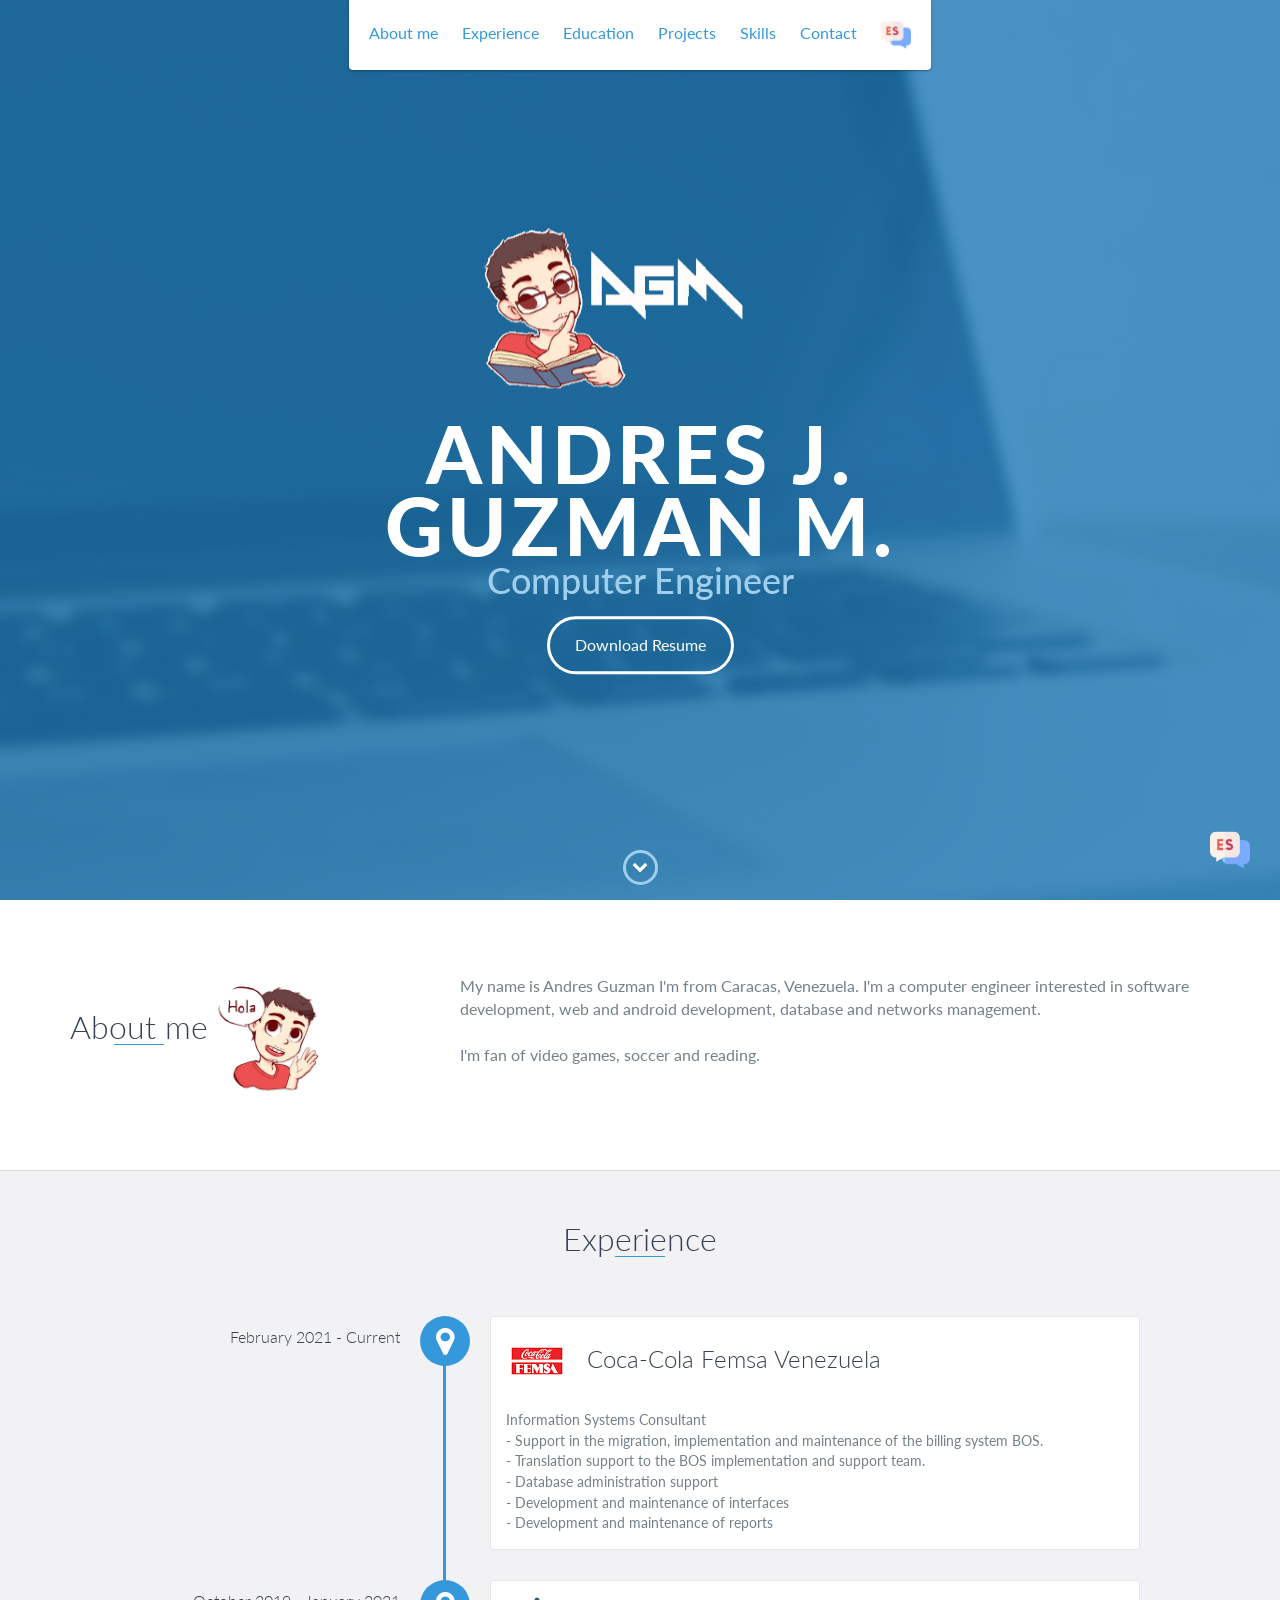
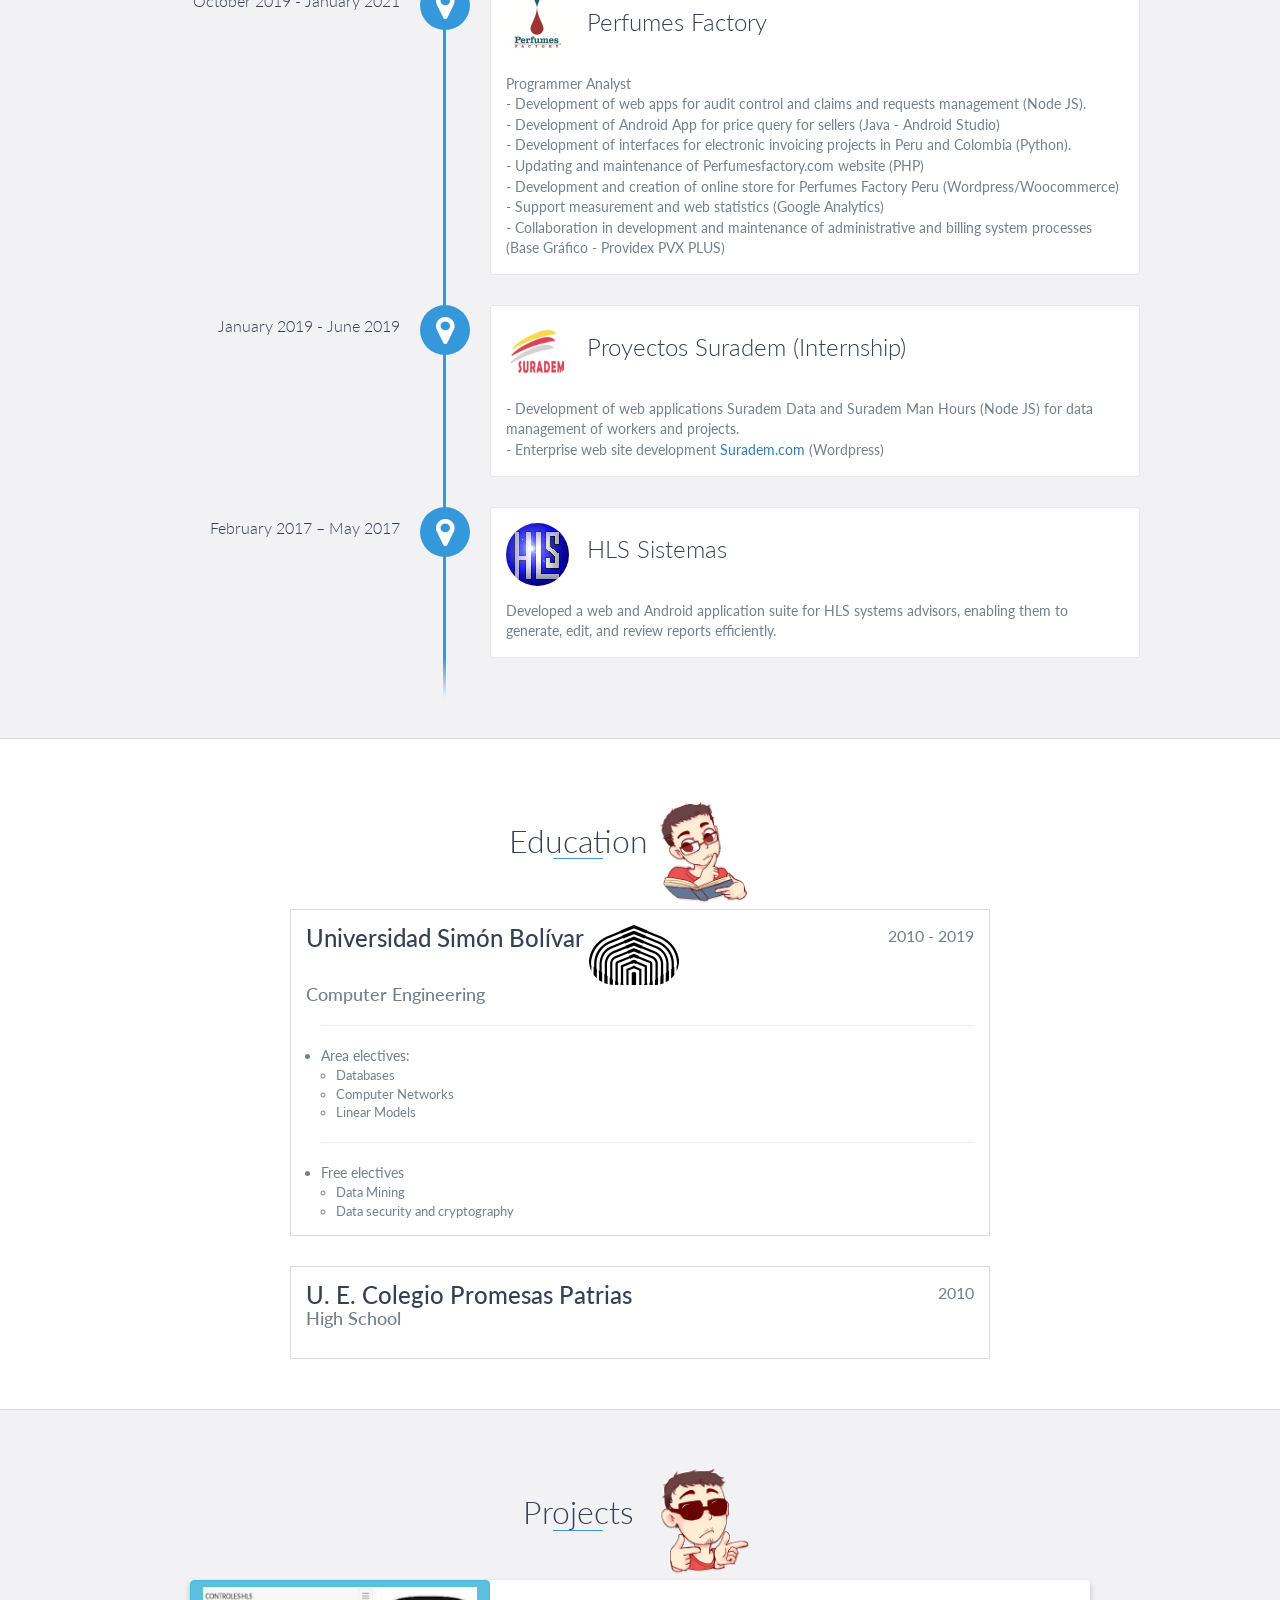
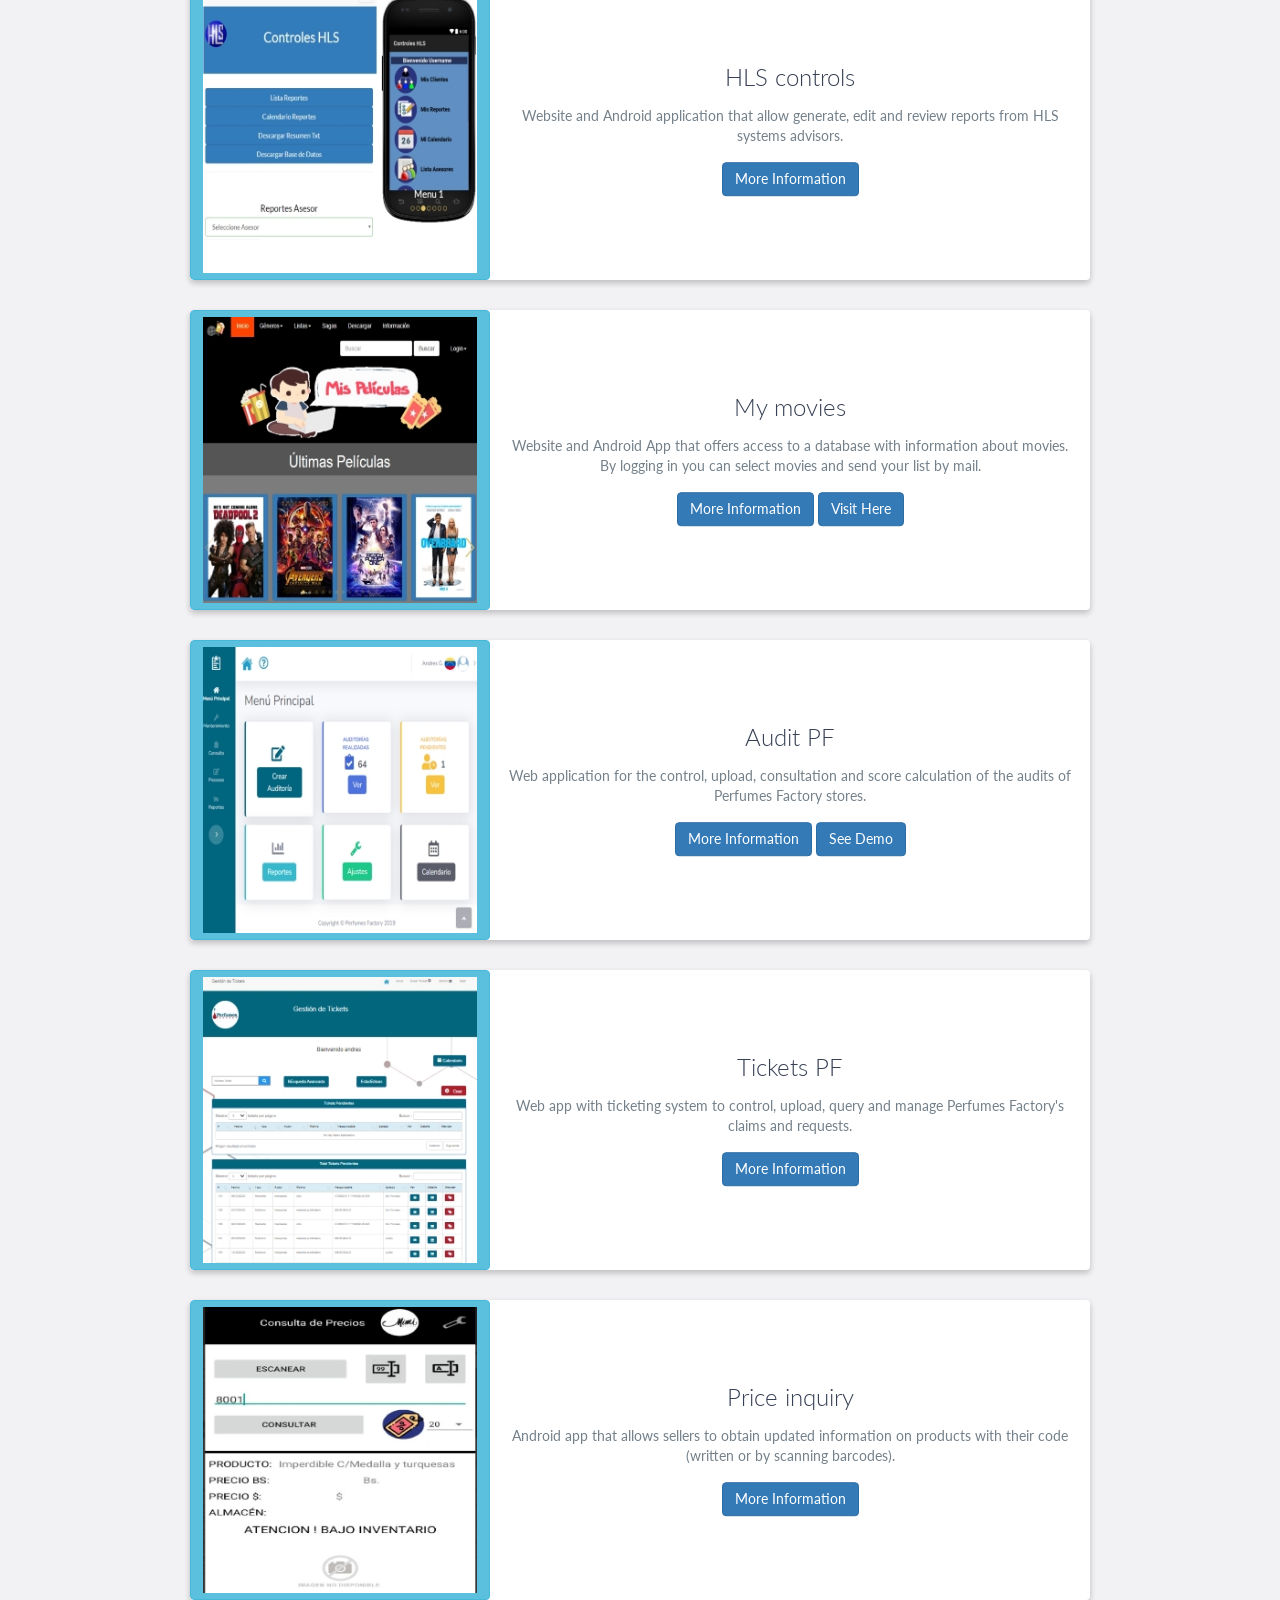
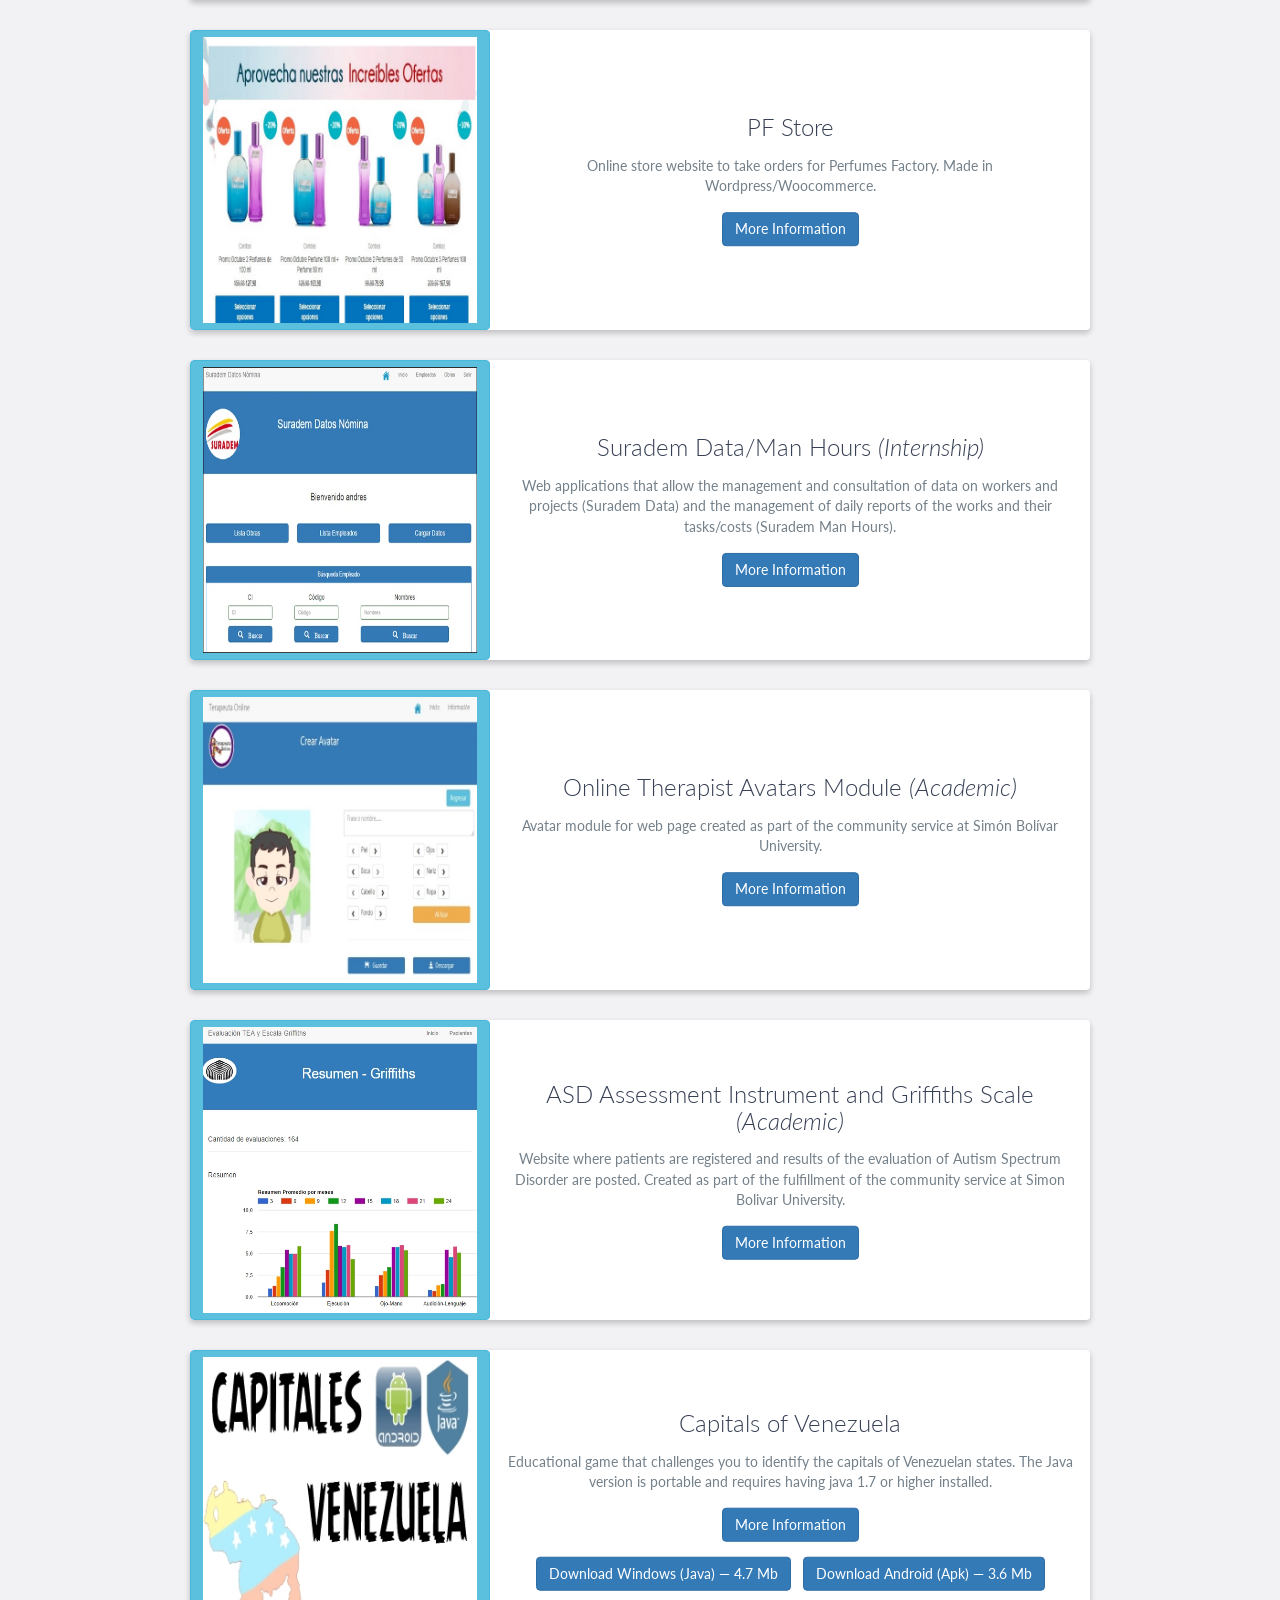
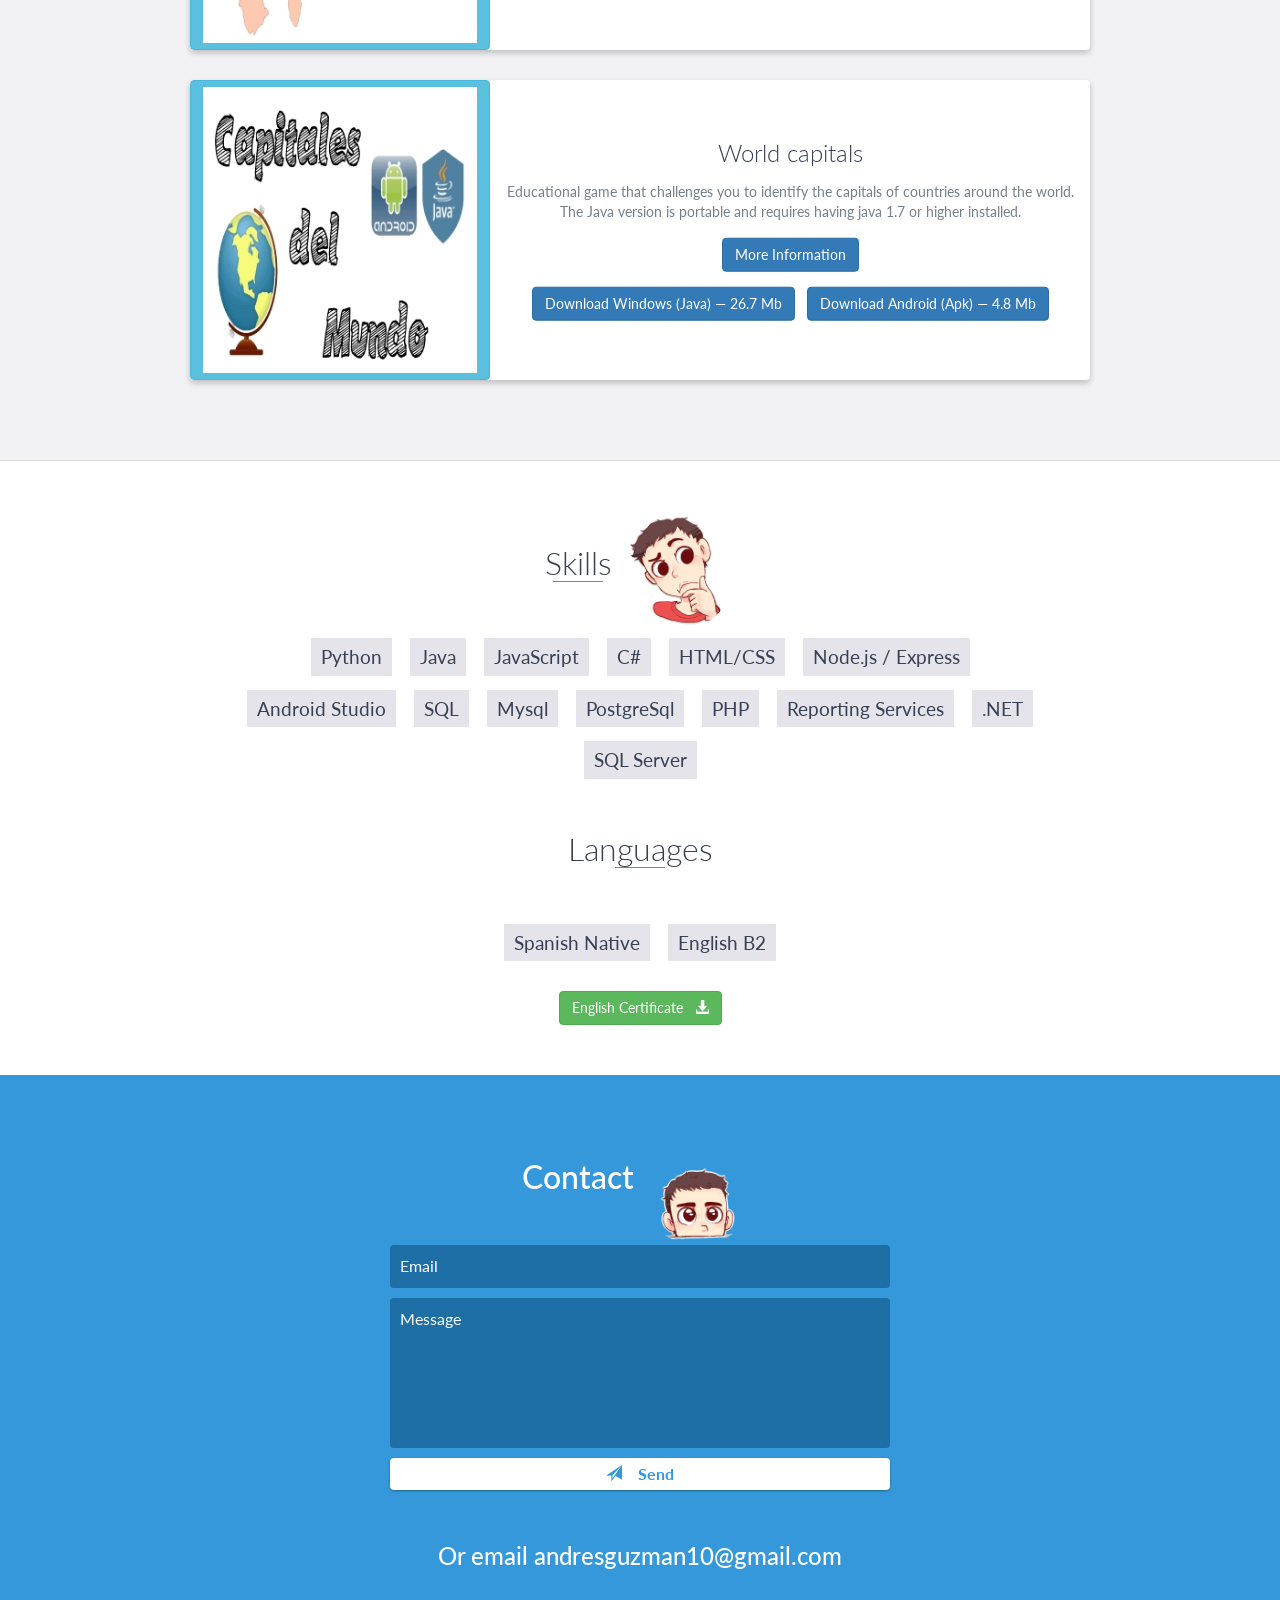
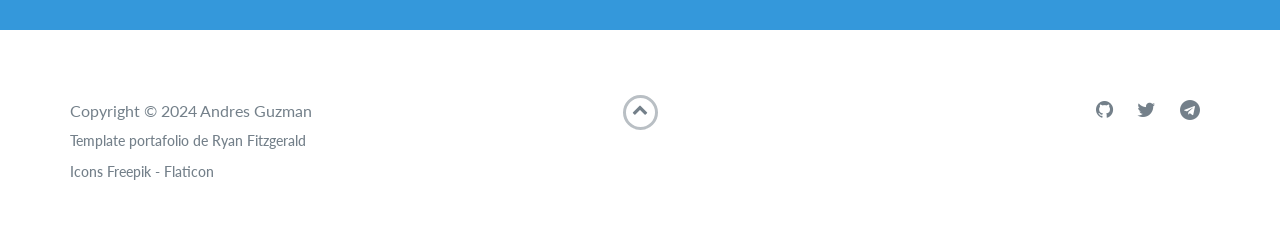
<file: index.html>
<!DOCTYPE html>
<html class="no-js" lang="en">

<head>
    <meta charset="utf-8">
    <meta http-equiv="X-UA-Compatible" content="IE=edge">
    <meta name="viewport" content="width=device-width, initial-scale=1">
    <title>Andres J. Guzman M.</title>

    <!-- Prueba Favicons k-->
    <link rel="apple-touch-icon" sizes="57x57" href="images/favicons/apple-icon-57x57.png">
    <link rel="apple-touch-icon" sizes="60x60" href="images/favicons/apple-icon-60x60.png">
    <link rel="apple-touch-icon" sizes="72x72" href="images/favicons/apple-icon-72x72.png">
    <link rel="apple-touch-icon" sizes="76x76" href="images/favicons/apple-icon-76x76.png">
    <link rel="apple-touch-icon" sizes="114x114" href="images/favicons/apple-icon-114x114.png">
    <link rel="apple-touch-icon" sizes="120x120" href="images/favicons/apple-icon-120x120.png">
    <link rel="apple-touch-icon" sizes="144x144" href="images/favicons/apple-icon-144x144.png">
    <link rel="apple-touch-icon" sizes="152x152" href="images/favicons/apple-icon-152x152.png">
    <link rel="apple-touch-icon" sizes="180x180" href="images/favicons/apple-icon-180x180.png">
    <link rel="icon" type="image/png" sizes="192x192" href="images/favicons/android-icon-192x192.png">
    <link rel="icon" type="image/png" sizes="32x32" href="images/favicons/favicon-32x32.png">
    <link rel="icon" type="image/png" sizes="96x96" href="images/favicons/favicon-96x96.png">
    <link rel="icon" type="image/png" sizes="16x16" href="images/favicons/favicon-16x16.png">
    <link rel="manifest" href="images/favicons/manifest.json">
    <meta name="msapplication-TileColor" content="#ffffff">
    <meta name="msapplication-TileImage" content="images/favicons/ms-icon-144x144.png">
    <meta name="theme-color" content="#ffffff">

    <!-- Prueba información link -->
    <meta property="og:url" content="https://androiderex.github.io/">
    <meta property="og:site_name" content="Andres J. Guzman M.">
    <meta property="og:title" content="Andres J. Guzman M.">
    <meta property="og:description" content="Computer Engineering Universidad Simón Bolívar, Caracas, Venezuela. Interested in software development, android applications, database management and networks.">
    <meta property="og:image" content="https://androiderex.github.io/icono.png">



    <link rel="shortcut icon" href="favicon.ico" type="image/x-icon">
    <link rel="icon" href="images/favicons/favicon.ico" type="image/x-icon">
    <link href="https://fonts.googleapis.com/css?family=Lato:300,400,700,900" rel="stylesheet">
    <link rel="stylesheet" href="https://cdnjs.cloudflare.com/ajax/libs/font-awesome/4.7.0/css/font-awesome.min.css">
    <link href="css/bootstrap.min.css" rel="stylesheet">
    <link rel="stylesheet" href="https://maxcdn.bootstrapcdn.com/bootstrap/3.3.7/css/bootstrap.min.css">
    <script src="https://ajax.googleapis.com/ajax/libs/jquery/3.3.1/jquery.min.js"></script>
    <script src="https://maxcdn.bootstrapcdn.com/bootstrap/3.3.7/js/bootstrap.min.js"></script>
    <link href="css/styles.css" rel="stylesheet">
    </style>
     <style>
    .floating-button {
      position: fixed;
      bottom: 20px;
      right: 20px;
      width: 50px;
      height: 50px;
      z-index: 10; /* Ensure button is on top of other elements */
    }

  </style>
</head>

<body>
    <a class="floating-button" href="spanish.html">
        <img src="images/esp2.png" width="40" height="40" alt="Español" title="Español">
    </a>
    <div id="mobile-menu-open" class="shadow-large">
        <i class="fa fa-bars" aria-hidden="true"></i>
    </div>
    <!-- End #mobile-menu-toggle -->
    <header>
        <div id="mobile-menu-close">
            <span>Cerrar</span> <i class="fa fa-times" aria-hidden="true"></i>
        </div>
        <ul id="menu" class="shadow">
            <li>
                <a href="#about">About me</a>
            </li>
            <li>
                <a href="#experience">Experience</a>
            </li>
            <li>
                <a href="#education">Education</a>
            </li>
            <li>
                <a href="#projects">Projects</a>
            </li>
            <li>
                <a href="#skills">Skills</a>
            </li>
            <li>
                <a href="#contact">Contact</a>
            </li>
            <li class="traducir">
                <a href="#about" title="Español">
                    <img src="images/esp2.png"  width="30" height="30" alt="Español" title='Español'>
                </a>
            </li>
        </ul>
    </header>
    <!-- End header -->

    <div id="lead">
        <div id="lead-content">
            <img src="images/logoblanco.png" alt="Logo">
            <h1>Andres J. Guzman M.</h1>
            <h2>Computer Engineer</h2>
            <div class="row">
                <a href="andres_guzman_CV_ENG.pdf" target="_blank" class="btn-rounded-white">Download Resume</a>
            </div>
            <div class="row">
                &nbsp
            </div>            
        </div>
        <!-- End #lead-content -->

        <div id="lead-overlay"></div>

        <div id="lead-down">
            <span>
                <i class="fa fa-chevron-down" aria-hidden="true"></i>
            </span>
        </div>
        <!-- End #lead-down -->
    </div>
    <!-- End #lead -->

    <div id="about">
        <div class="container">
            <div class="row">
                <div class="col-md-4">
                    <h2 class="heading">About me</h2>
                    <img src="images/hola.png" width="120" height="120" alt="Sobre mi" class="img-circle">
                </div>
                <div class="col-md-8">
                     <p> My name is Andres Guzman I'm from Caracas, Venezuela. I'm a computer engineer interested in software development, web and android development, database and networks management.</p>
                    <p>&nbsp;</p>
                    <p>I'm fan of video games, soccer and reading.</p>
                </div>
            </div>
        </div>
    </div>
    <!-- End #about -->

    <div id="experience" class="background-alt">
        <h2 class="heading">Experience</h2>
        <div id="experience-timeline">
           
            
            
            <div data-date="February 2021 - Current">
                <img src="images/logofemsa.png" alt="Coca-Cola" class="img-circle">
                <h3>&nbsp&nbspCoca-Cola Femsa Venezuela</h3>
                <h4></h4>
                <p> Information Systems Consultant<br>
                - Support in the migration, implementation and maintenance of the billing system BOS.<br>
                - Translation support to the BOS implementation and support team.<br>
                - Database administration support<br>
                - Development and maintenance of interfaces<br>
                - Development and maintenance of reports<br>
                </p>
            </div> 
            <div data-date="October 2019 - January 2021">
                <img src="images/logoperfumes.png" alt="Perfumes Factory" class="img-circle">
                <h3>&nbsp&nbspPerfumes Factory</h3>
                <h4></h4>
                <p>
                    Programmer Analyst<br>
                    - Development of web apps for audit control and claims and requests management (Node JS).<br>
                    - Development of Android App for price query for sellers (Java - Android Studio) <br>
                    - Development of interfaces for electronic invoicing projects in Peru and Colombia (Python).<br>
                    - Updating and maintenance of Perfumesfactory.com website (PHP)<br>
                    - Development and creation of online store for Perfumes Factory Peru (Wordpress/Woocommerce)<br>
                    - Support measurement and web statistics (Google Analytics)<br>
                    - Collaboration in development and maintenance of administrative and billing system processes (Base Gráfico - Providex PVX PLUS)                  
                </p>
            </div>  
            <div data-date="January 2019 - June 2019">
                <img src="images/logosuradem.png" alt="SURADEM" class="img-circle">
                <h3>&nbsp&nbspProyectos Suradem (Internship)</h3>
                <h4></h4>
                <p>
                    - Development of web applications Suradem Data and Suradem Man Hours (Node JS) for data management of workers and projects. <br>
                    - Enterprise web site development  <a href="https://suradem.com/" target="_blank">Suradem.com</a>
                    (Wordpress)                   
                </p>
            </div>
            <div data-date="February 2017 – May 2017">
                <img src="images/logohls.png" alt="HLS" class="img-circle">
                <h3>&nbsp&nbspHLS Sistemas</h3>
                <h4></h4>
                <p>
                   Developed a web and Android application suite for HLS systems advisors, enabling them to generate, edit, and review reports efficiently.
                </p>
            </div>





        </div>
    </div>
    <!-- End #experience -->

    <div id="education">
        <h2 class="heading">Education</h2>
        <img src="images/estudio.png" width="120" height="120" alt="Educacion" class="img-circle">
        
         <div class="education-block">
            <img src="images/logousb.png" alt="USB">
            <h3>Universidad Simón Bolívar&nbsp</h3>
            <span class="education-date">2010 - 2019</span>
            <h4>Computer Engineering</h4>
            <ul>
                <hr>
                <li>
                    Area electives:
                    <ul>
                        <li>
                            Databases
                        </li>
                        <li>
                            Computer Networks
                        </li>
                        <li>
                            Linear Models
                        </li>
                    </ul>
                </li>
                <hr>
                <li>
                    Free electives
                    <ul>
                        <li>
                            Data Mining
                        </li>
                        <li>
                            Data security and cryptography 
                        </li>
                       
                    </ul>
                </li>
            </ul>
        </div>
        <!-- End .education-block -->    
        
        <div class="education-block">
            <h3>U. E. Colegio Promesas Patrias</h3>
            <span class="education-date">2010</span>
            <h4>High School</h4>
        </div>
        <!-- End .education-block -->

    </div>
    <!-- End #education -->

    <div id="projects" class="background-alt">
        <h2 class="heading">Projects</h2>
        <img src="images/lentes.png" width="120" height="120" alt="Projects" class="img-circle">
        <div class="container">
            <div class="row">

                <!-- CONTROLES HLS  -->
                <div class="project shadow-large">
                    <div class="project-image">
                        <img src="images/hls1.jpg" width="300" height="300" class="btn btn-info" />
                    </div>
                    <!-- End .project-image -->
                    <div class="project-info">
                        <h3>HLS controls</h3>
                        <p>
                           Website and Android application that allow generate, edit and review reports from HLS systems advisors.
                        </p>
                        <a data-toggle="modal" data-imagen="hls" data-nombre="HLS controls" data-descripcion=" Website and Android application that allow generate, edit and review reports from HLS systems advisors." class="open-proyectoDialog btn btn-primary"
                            data-tecnicos="Web page made in Node Js/Express and Android application that connect to a Node JS server where the data is stored (SQLITE)" data-target="#proyectoDialog" data-fecha="February-May 2017" href="#proyectoDialog">
                            More Information
                       </a>
                    </div>
                    <!-- End .project-info -->
                </div>
                <!-- End .project -->

                <!-- MIS PELICULAS  -->
                <div class="project shadow-large">
                    <div class="project-image">
                        <img src="images/peliculas1.jpg" width="300" height="300" class="btn btn-info" />
                    </div>
                    <!-- End .project-image -->
                    <div class="project-info">
                        <h3>My movies</h3>
                        <p>
                            Website and Android App that offers access to a database with information about movies. By logging in you can select movies and send your list by mail.
                        </p>
                        <a data-toggle="modal" data-imagen="peliculas" data-nombre="Mis Películas" data-descripcion="Website/ App Android/ Java Program that offers access to a database with information about movies.
                          By logging in you can select movies and send your list by mail. <p></p> <a class='btn btn-primary' href='https://mispeliculas.onrender.com/' target='_blank'>Visit here</a>" class="open-proyectoDialog btn btn-primary"
                            data-tecnicos="Node JS/Express and database SQLITE" data-target="#proyectoDialog" data-fecha="September 2015" href="#proyectoDialog"> More Information
                        </a>
                        <a class="btn btn-primary" href="https://mispeliculas.onrender.com/" target="_blank">Visit Here</a>
                    </div>
                    <!-- End .project-info -->
                </div>
                <!-- End .project -->

                <!-- Auditorias PF  -->
                <div class="project shadow-large">
                    <div class="project-image">
                        <img src="images/audpf1.jpg" width="300" height="300" class="btn btn-info" />
                    </div>
                    <!-- End .project-image -->
                    <div class="project-info">
                        <h3>Audit PF </h3>
                        <p style="text-align:center">
                            Web application for the control, upload, consultation and score calculation of the audits of Perfumes Factory stores.
                        </p>
                        <a data-toggle="modal" data-imagen="audpf" data-nombre="Auditorías PF" data-descripcion="
                        - <b>Audits PF</b> Web application for the control, upload, consultation and score calculation of the audits of Perfumes Factory stores. The application allows auditors to enter the audits performed in the system (only from their country) and their score is calculated according to the model and the answers provided. It has user roles to manage the status and permissions of the audits as well as reports and statistics module. <p></p> <a class='btn btn-primary' href='https://auditorias-pf.onrender.com' target='_blank'>See Demo</a>" class="open-proyectoDialog btn btn-primary"
                            data-tecnicos="Web App made in Node Js/Express, with Sqlite databases. The chartjs library was used for chart management and exceljs for reports." data-target="#proyectoDialog" data-fecha="October - December 2019" href="#proyectoDialog">
                            More Information
                       </a>
                       <a class="btn btn-primary" href="https://auditorias-pf.onrender.com/" target="_blank">See Demo</a>
                    </div>
                    <!-- End .project-info -->
                </div>
                <!-- End .project -->



                <!-- Tickets PF  -->
                <div class="project shadow-large">
                    <div class="project-image">
                        <img src="images/ticketpf1.jpg" width="300" height="300" class="btn btn-info" />
                    </div>
                    <!-- End .project-image -->
                    <div class="project-info">
                        <h3>Tickets PF </h3>
                        <p style="text-align:center">
                            Web app with ticketing system to control, upload, query and manage Perfumes Factory's claims and requests.
                        </p>
                        <a data-toggle="modal" data-imagen="ticketpf" data-nombre="Tickets PF" data-descripcion="
                        - <b>Tickets PF</b>
                            Web application that allows you to consult, modify and upload claims and requests to Perfumes Factory stores or departments and view or download reports and statistics on the results of the same. <br>
                            It has email alerts, attach data to tickets, comments system and historical operations.<br>
                             It has an administration module to edit roles, departments and stores for viewing/response permissions for requests and claims." class="open-proyectoDialog btn btn-primary"
                            data-tecnicos="Web App made in Node Js/Express, with Sqlite databases. The chartjs library was used for chart management and exceljs for reports." data-target="#proyectoDialog" data-fecha="October 2019" href="#proyectoDialog">
                            More Information
                       </a>
                    </div>
                    <!-- End .project-info -->
                </div>
                <!-- End .project -->

                <!-- Consulta Precios -->
                <div class="project shadow-large">
                    <div class="project-image">
                        <img src="images/mimi1.jpg" width="300" height="300" class="btn btn-info" />
                    </div>
                    <!-- End .project-image -->
                    <div class="project-info">
                        <h3>Price inquiry</h3>
                        <p style="text-align:center">
                            Android app that allows sellers to obtain updated information on products with their code (written or by scanning barcodes).
                        </p>
                        <a data-toggle="modal" data-imagen="mimi" data-nombre="Price inquiry" data-descripcion="
                        - <b>Price inquiry</b>  is an Android App that allows sellers to obtain updated product information by consulting directly to the billing system by web interface.<br>
                            It allows to obtain price, status and representative image..<br>
                            It has barcode or QR code scanning to enter the product number." class="open-proyectoDialog btn btn-primary"
                            data-tecnicos="Android App made in Android Studio, with Sqlite databases. The ZXing library and application is used to scan the codes." data-target="#proyectoDialog" data-fecha="August 2020" href="#proyectoDialog">
                            More Information
                       </a>
                    </div>
                    <!-- End .project-info -->
                </div>
                <!-- End .project -->

                <!-- Tienda PF  -->
                <div class="project shadow-large">
                    <div class="project-image">
                        <img src="images/tiendapf1.jpg" width="300" height="300" class="btn btn-info" />
                    </div>
                    <!-- End .project-image -->
                    <div class="project-info">
                        <h3>PF Store </h3>
                        <p style="text-align:center">
                            Online store website to take orders for Perfumes Factory. Made in Wordpress/Woocommerce.
                        </p>
                        <a data-toggle="modal" data-imagen="tiendapf" data-nombre="Tienda PF" data-descripcion="
                        - <b>PF Store</b> is a website that allows you to consult the factory perfume catalog and place orders online. <br>
                            We adapted combos/promotions plugins and designed interfaces with the billing system to process orders.<br>" class="open-proyectoDialog btn btn-primary"
                            data-tecnicos="Online Store made with Wordpress/Woocommerce." data-target="#proyectoDialog" data-fecha="June - December 2020" href="#proyectoDialog">
                            More Information
                       </a>
                    </div>
                    <!-- End .project-info -->
                </div>
                <!-- End .project -->






                <!-- SURADEM  -->
                <div class="project shadow-large">
                    <div class="project-image">
                        <img src="images/suradem1.jpg" width="300" height="300" class="btn btn-info" />
                    </div>
                    <!-- End .project-image -->
                    <div class="project-info">
                        <h3>Suradem Data/Man Hours <i>(Internship)</i></h3>
                        <p>
                           Web applications that allow the management and consultation of data on workers and projects (Suradem Data) and the management of daily reports of the works and their tasks/costs (Suradem Man Hours).
                        </p>
                        <a data-toggle="modal" data-imagen="suradem" data-nombre="Suradem Datos/Horas Hombre" data-descripcion="
                        - <b>Suradem Data</b> is a web application that allows to consult, modify and add data about the company's workers and the projects in which they work or have worked. It allows to display data such as historical positions-salaries, assigned project, status of the worker or any observation about him/her.  <br>
                        - <b>Suradem Man Hours</b> is a web application that allows the uploading of daily reports (man hours) and obtain statistics such as hours needed per construction phase.
                        Both applications have reports that can be filtered and downloaded as PDF or Microsoft Excel files." class="open-proyectoDialog btn btn-primary"
                            data-tecnicos="Web applications made in Node Js/Express, with Sqlite and PostgreSQL databases. Deployed on Heroku and Azure" data-target="#proyectoDialog" data-fecha="January-June 2019" href="#proyectoDialog">
                            More Information
                       </a>
                    </div>
                    <!-- End .project-info -->
                </div>
                <!-- End .project -->


                <!-- AVATARES TERAPEUTA  -->
                <div class="project shadow-large">
                    <div class="project-image">
                        <img src="images/terapeuta1.jpg" width="300" height="300" class="btn btn-info" />
                    </div>
                    <!-- End .project-image -->
                    <div class="project-info">
                        <h3>Online Therapist Avatars Module <i>(Academic)</i></h3>
                        <p>
                            Avatar module for web page created as part of the community service at Simón Bolívar University.
                        </p>
                        <a data-toggle="modal" data-imagen="terapeuta" data-nombre="Avatares Terapeuta Online" data-descripcion="Online therapist website with login to show the avatar module created as part of the fulfillment of the community service 'Technological Support to People with Special Needs and/or Disabilities' at Simon Bolivar University."
                            class="open-proyectoDialog btn btn-primary" data-tecnicos="Express Node JS server, handlebar-driven views and SQLite database" data-fecha="May 2018" data-target="#proyectoDialog" href="#proyectoDialog">
                            More Information
                       </a>
                    </div>
                    <!-- End .project-info -->
                </div>
                <!-- End .project -->

                <!-- EVALUACION TEA  -->
                <div class="project shadow-large">
                    <div class="project-image">
                        <img src="images/evaluaciontea.jpg" width="300" height="300" class="btn btn-info" />
                    </div>
                    <!-- End .project-image -->
                    <div class="project-info">
                        <h3>ASD Assessment Instrument and Griffiths Scale <i>(Academic)</i></h3>
                        <p>
                            Website where patients are registered and results of the evaluation of Autism Spectrum Disorder are posted. Created as part of the fulfillment of the community service at Simon Bolivar University.
                        </p>
                        <a data-toggle="modal" data-imagen="tea" data-nombre="Evaluación TEA y Escala Griffiths" data-descripcion="Website where patients are registered and results of the evaluation of Autism Spectrum Disorder are posted. Allow view or download reports and statistics.  Created as part of the fulfillment of the community service at Simon Bolivar University in the Autism Unit of Maternidad Concepcion Palacios." class="open-proyectoDialog btn btn-primary" data-tecnicos="Website PHP and database MySQL" data-target="#proyectoDialog"
                            data-fecha="July-Octoer 2018" href="#proyectoDialog">
                            More Information
                       </a>
                    </div>
                    <!-- End .project-info -->
                </div>
                <!-- End .project -->                             

                <!-- CAPITALES VENEZUELA  -->
                <div class="project shadow-large">
                    <div class="project-image">

                        <img src="images/capitalesvenezuela.jpg" width="300" height="300" class="btn btn-info" />
                    </div>
                    <!-- End .project-image -->
                    <div class="project-info">
                        <h3>Capitals of Venezuela</h3>

                        <p>
                            Educational game that challenges you to identify the capitals of Venezuelan states. The Java version is portable and requires having java 1.7 or higher installed.
                        </p>
                        <a data-toggle="modal" data-imagen="capitalesvenezuela" data-nombre="Capitals of Venezuela" data-descripcion="Educational game that challenges you to identify the capitals of Venezuelan states. The Java version is portable and requires having java 1.7 or higher installed.
                        <p></p>  <a class='btn btn-primary' href='https://dl.dropbox.com/s/7lo33d7pdwo4sjc/Juego%20Capitales.exe?dl=0'>Download Windows (Java) — 4.7 Mb</a>
                        <a class='btn btn-primary' href='https://dl.dropbox.com/s/ivvjoeh1esyrx6d/capitales%20venezuela%200.6.apk?dl=0'>Download Android (Apk) — 3.6 Mb</a>
                        " class="open-proyectoDialog btn btn-primary" data-tecnicos="Android application made with Android Studio - Java program made with Eclipse Mars - SQLite database" data-target="#proyectoDialog" data-fecha="September 2015"
                            href="#proyectoDialog"> More Information
                        </a>
                        <p> </p>
                        <a class="btn btn-primary" href="https://dl.dropbox.com/s/7lo33d7pdwo4sjc/Juego%20Capitales.exe?dl=0">Download Windows (Java) — 4.7 Mb</a> &nbsp
                        <a class="btn btn-primary" href="https://dl.dropbox.com/s/ivvjoeh1esyrx6d/capitales%20venezuela%200.6.apk?dl=0">Download Android (Apk) — 3.6 Mb</a>

                        <!-- <a href="#">More Information</a>  -->
                    </div>
                    <!-- End .project-info -->
                </div>
                <!-- End .project -->

                <!-- CAPITALES MUNDO  -->
                <div class="project shadow-large">
                    <div class="project-image">
                        <img src="images/capitalesmundo.jpg" width="300" height="300" class="btn btn-info" />
                    </div>
                    <!-- End .project-image -->
                    <div class="project-info">
                        <h3>World capitals</h3>
                        <p>
                           Educational game that challenges you to identify the capitals of countries around the world. The Java version is portable and requires having java 1.7 or higher installed.
                        </p>
                        <a data-toggle="modal" data-imagen="capitalesmundo" data-nombre="World capitals" data-descripcion="Educational game that challenges you to identify the capitals of countries around the world. The Java version is portable and requires having java 1.7 or higher installed.
                        <p></p>  <a class='btn btn-primary' href='https://dl.dropbox.com/s/birmhjkwwvko21e/CapitalesMundoTrofeos.zip?dl=0'>Download Windows (Java) — 26.7 Mb</a>
                        <a class='btn btn-primary' href='https://dl.dropbox.com/s/xu67yw0l0mf42tm/capitales%20mundo%201.2.apk?dl=0'>Download Android (Apk) — 4.8 Mb</a>
                        " class="open-proyectoDialog btn btn-primary" data-tecnicos="Android application made with Android Studio - Java program made with Eclipse Mars - SQLite database" data-target="#proyectoDialog" data-fecha="September 2015"
                            href="#proyectoDialog"> More Information
                        </a>
                        <p> </p>
                        <a class="btn btn-primary" href="https://dl.dropbox.com/s/birmhjkwwvko21e/CapitalesMundoTrofeos.zip?dl=0">Download Windows (Java) — 26.7 Mb</a> &nbsp
                        <a class="btn btn-primary" href="https://dl.dropbox.com/s/xu67yw0l0mf42tm/capitales%20mundo%201.2.apk?dl=0">Download Android (Apk) — 4.8 Mb</a>

                        <!-- <a href="#">More Information</a>  -->
                    </div>
                    <!-- End .project-info -->
                </div>
                <!-- End .project -->


                




            </div>
        </div>
    </div>
    <!-- End #projects -->

    <div id="skills">
        <h2 class="heading">Skills</h2>
        <img src="images/pensando.png" width="120" height="120" alt="Skills" class="img-circle">
        <ul>
            <li>Python</li>
            <li>Java</li>
            <li>JavaScript</li>
            <li>C#</li>
            <li>HTML/CSS</li>
            <li>Node.js / Express</li>
            <li>Android Studio</li>
            <li>SQL</li>
            <li>Mysql</li>
            <li>PostgreSql</li>
            <li>PHP</li>
            <li>Reporting Services</li>
            <li>.NET</li>
            <li>SQL Server</li>
        </ul>

        <br>
        <br>
        <h2 class="heading">Languages</h2>
        <br>
        <li>Spanish Native</li>
        <li>English B2</li>
        <br>
        <br>
        <div class="row">
                <a href="EF_Certificate.pdf" target="_blank" class="btn btn-success">   
                    English Certificate &nbsp;
                    <span class="glyphicon glyphicon-download-alt"></span>
                </a>
        </div>
    </div>
    <!-- End #skills -->

    <div id="contact">        
        <h2 class="heading">Contact</h2>
        <img src="images/ver2.png" width="120" height="120" alt="Contacto" class="img-circle">
        <div id="contact-form">
            <form method="POST" action="https://formspree.io/f/xyzgzvgv">
                <input type="email" name="email" placeholder="Email" required>
                <textarea name="message" placeholder="Message" required></textarea>
                <button type="submit"><span class="glyphicon glyphicon-send">&nbsp</span>Send</button>
            </form>
        </div>
        <h2>&nbsp</h2>
        <h3 style="color:white">Or email <a style="color:white" href="mailto:andresguzman10@gmail.com">andresguzman10@gmail.com</a></h3>

        <!-- End #contact-form -->
    </div>
    <!-- End #contact -->

    <footer>
        <div class="container">
            <div class="row">
                <div class="col-sm-5 copyright">
                    <p>
                        Copyright &copy; 2024 Andres Guzman
                    </p>
                    <h5 style="color: #74808a;">
                        Template portafolio de
                        <a style="color: #74808a;" target="_blank" href="https://github.com/RyanFitzgerald/devportfolio">Ryan Fitzgerald</a>
                        <br>
                        <br>
                        <a style="color: #74808a;" target="_blank" href="https://www.flaticon.com/">Icons Freepik - Flaticon</a>
                    </h5>
                </div>
                <div class="col-sm-2 top">
                    <span id="to-top">
                        <i class="fa fa-chevron-up" aria-hidden="true"></i>
                    </span>
                </div>
                <div class="col-sm-5 social">
                    <ul>
                        <li>
                            <a href="https://github.com/Androiderex" target="_blank"><i class="fa fa-github" aria-hidden="true"></i></a>
                        </li>
                        <li>
                            <a href="https://twitter.com/ndroidex" target="_blank"><i class="fa fa-twitter" aria-hidden="true"></i></a>
                        </li>
                        <li>
                            <a href="https://t.me/androiderex" target="_blank"><i class="fa fa-telegram" aria-hidden="true"></i></a>
                        </li>
                        <!-- Otras redes sociales
                        <li>
                            <a href="https://plus.google.com/" target="_blank"><i class="fa fa-google-plus" aria-hidden="true"></i></a>
                        </li>
                        <li>
                            <a href="https://stackoverflow.com/" target="_blank"><i class="fa fa-stack-overflow" aria-hidden="true"></i></a>
                        </li>
                        <li>
                            <a href="https://linkedin.com/" target="_blank"><i class="fa fa-linkedin" aria-hidden="true"></i></a>
                        </li>
                        <li>
                            <a href="https://www.facebook.com/" target="_blank"><i class="fa fa-facebook" aria-hidden="true"></i></a>
                        </li>
                        -->
                    </ul>
                </div>
            </div>
        </div>
    </footer>
    <!-- End footer -->


    <!-- Modal -->
    <div class="modal fade" id="proyectoDialog" role="dialog" aria-hidden="true">
        <div class="modal-dialog" role="document">
            <div class="modal-content">
                <div class="modal-header container col-md-12" style="background-color: #337aB7; color:white">
                    <h4 class="modal-title" id="nombreModal">Nombre Proyecto</h4>
                    <button type="button" class="close" data-dismiss="modal" aria-label="Close">
          <span aria-hidden="true">&times;</span>
        </button>
                </div>
                <div class="modal-body container col-md-12" style="background-color: #FFFFFF;">
                    <div class="col-md-12">
                        <h4><b>Images:</b></h4>

                        <!-- CARRUSEL -->
                        <div id="appcarousel2" data-interval="10000" class="carousel slide" data-ride="carousel">
                            <!-- Indicators -->
                            <ol class="carousel-indicators">
                                <li data-target="#myCarousel" data-slide-to="0" class="active"></li>
                                <li data-target="#myCarousel" data-slide-to="1"></li>
                            </ol>
                            <div class="carousel-inner">
                                <div class="item active">
                                    <img id="carruselImagen1" src="images/error.png" class="center-block">
                                    <div class="carousel-caption">
                                        <h3></h3>
                                    </div>
                                </div>
                                <div class="item">
                                    <img id="carruselImagen2" src="images/error.png" class="center-block">
                                    <div class="carousel-caption">
                                        <h3></h3>
                                    </div>
                                </div>
                                <a class="left carousel-control" href="#appcarousel2" data-slide="prev"><i class="icon-prev fa fa-angle-left"></i></a>
                                <a class="right carousel-control" href="#appcarousel2" data-slide="next"><i class="icon-next fa fa-angle-right"></i></a>
                            </div>
                        </div>
                    </div>
                    <div class="col-md-12 text-center">
                        <hr>
                        <h4><b>Description:</b></h4>
                        <div class="well well-sm" id='descModal'></div>
                        <hr>
                        <h4><b>Technical Aspects:</b></h4>
                        <div class="well well-sm" id='tecModal'></div>
                        <h5 id='fechaModal'><b>Date:</b></h5>

                    </div>
                </div>
            </div>
            <div class="modal-footer container col-md-12" style="background-color: #337aB7;">
                <button type="button" class="btn btn-default" data-dismiss="modal">Cerrar</button>
            </div>
        </div>
    </div>
    </div>



    <script src="js/scripts.min.js"></script>


    <script>
        //Dialogo Proyectos
        $('#proyectoDialog').on('show.bs.modal', function(e) {
            //get data-id attribute of the clicked element
            var imagenProyecto = $(e.relatedTarget).data('imagen');
            var nombreProyecto = $(e.relatedTarget).data('nombre');
            var descProyecto = $(e.relatedTarget).data('descripcion');
            var tecProyecto = $(e.relatedTarget).data('tecnicos');
            var fechaProyecto = $(e.relatedTarget).data('fecha');

            var direccionImagen1 = "images/proyectos/" +
                imagenProyecto + "1.jpg";

            var direccionImagen2 = "images/proyectos/" +
                imagenProyecto + "2.jpg";

            var fechaProyecto = "<b>Date:&nbsp</b>" + fechaProyecto;

            //Llenamos con datos proyecto
            document.getElementById('carruselImagen1').src = direccionImagen1;
            document.getElementById('carruselImagen2').src = direccionImagen2;
            document.getElementById('nombreModal').innerHTML = nombreProyecto;
            document.getElementById('descModal').innerHTML = descProyecto;
            document.getElementById('tecModal').innerHTML = tecProyecto;
            document.getElementById('fechaModal').innerHTML = fechaProyecto;
        });

        const listItems = document.querySelectorAll('.traducir');

        listItems.forEach(listItem => {
          listItem.addEventListener('click', function() {
            const targetUrl = `spanish.html`; // Get URL based on element ID
            window.location.href = targetUrl;
          });
        });

    </script>




</body>

</html>
</file>
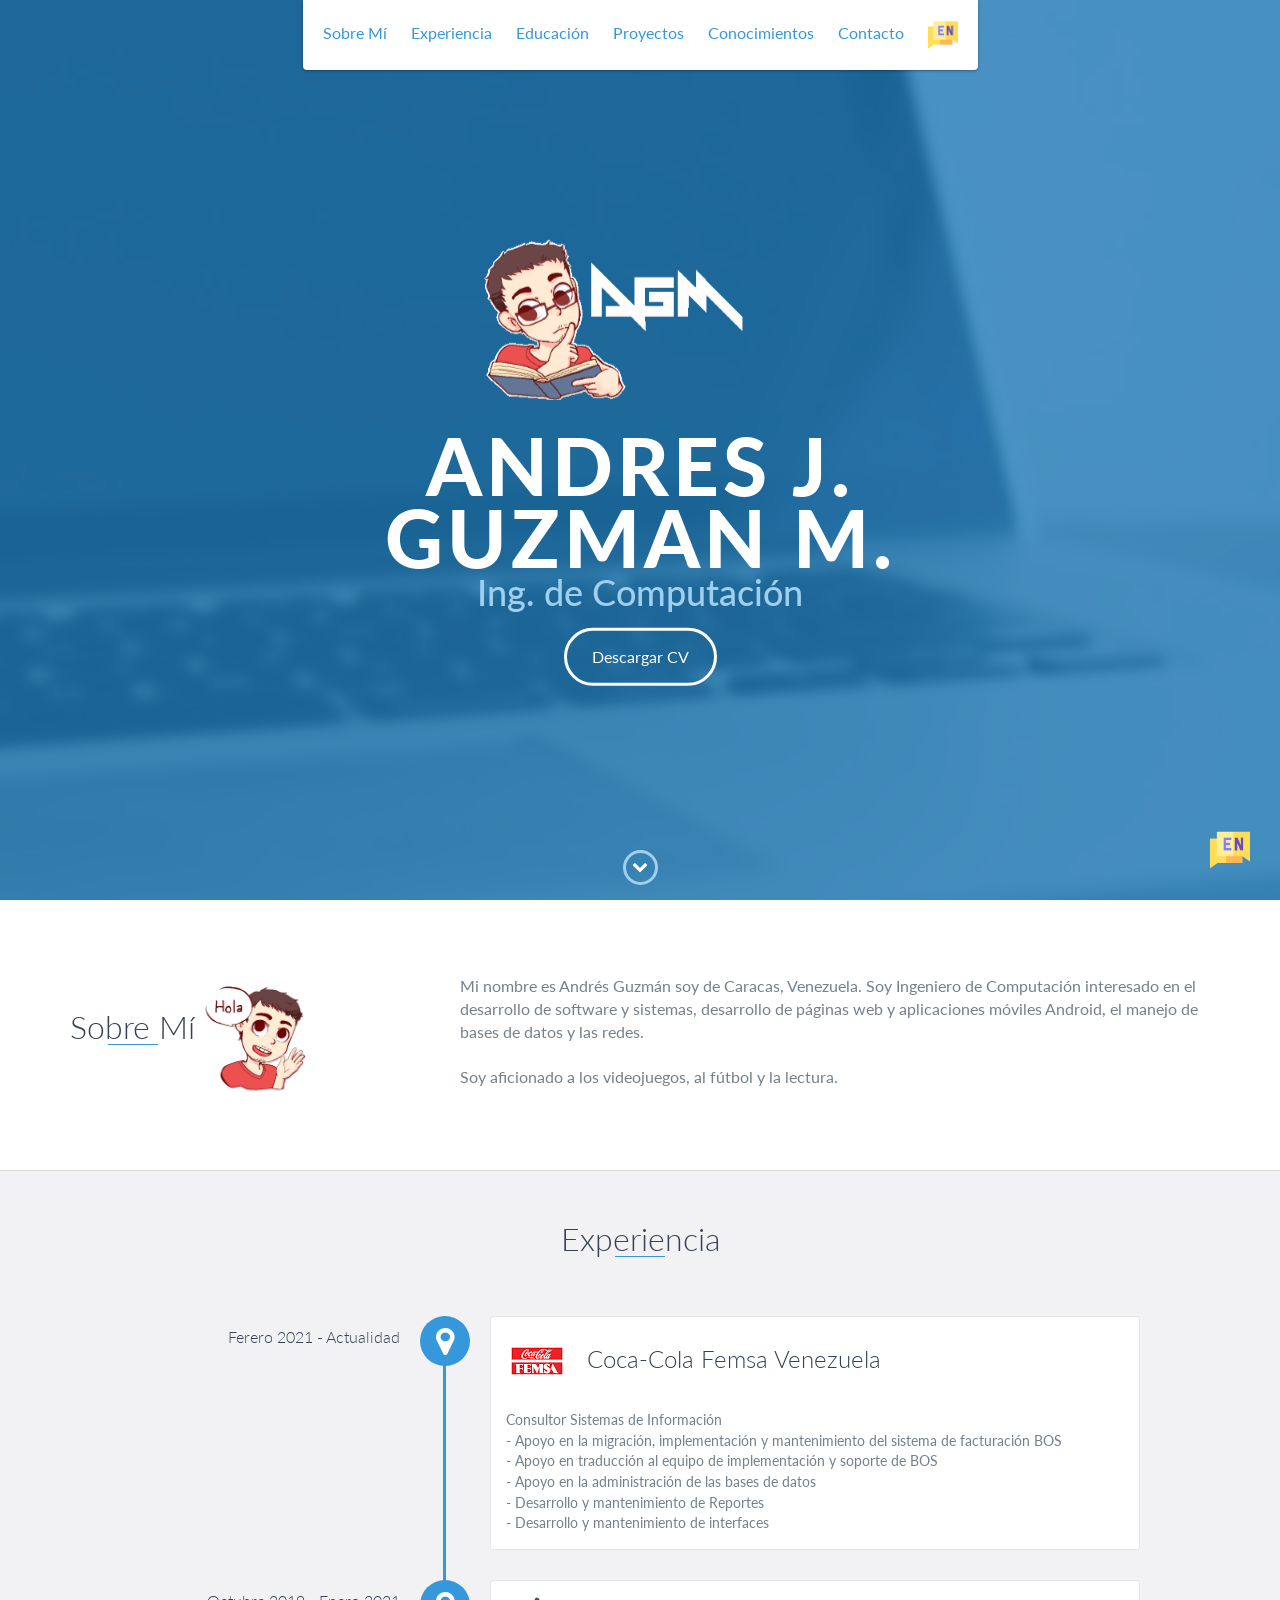
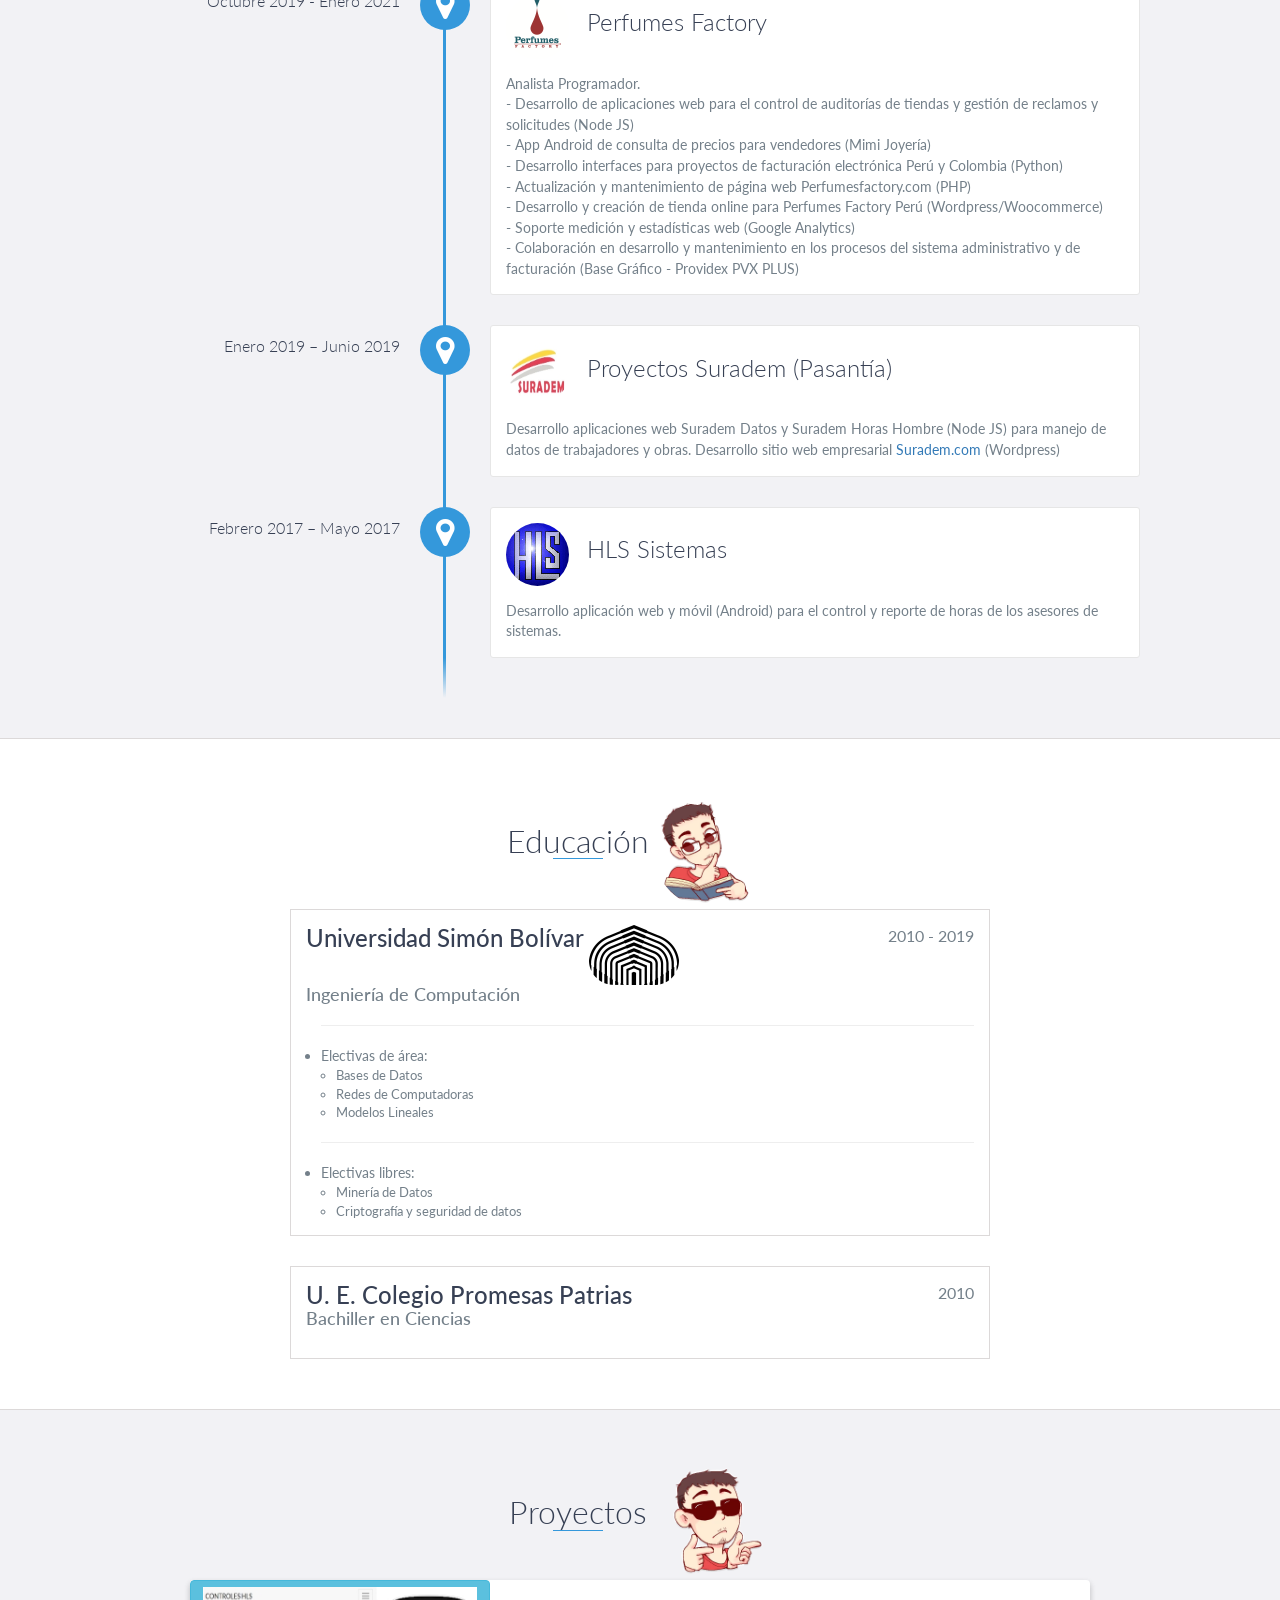
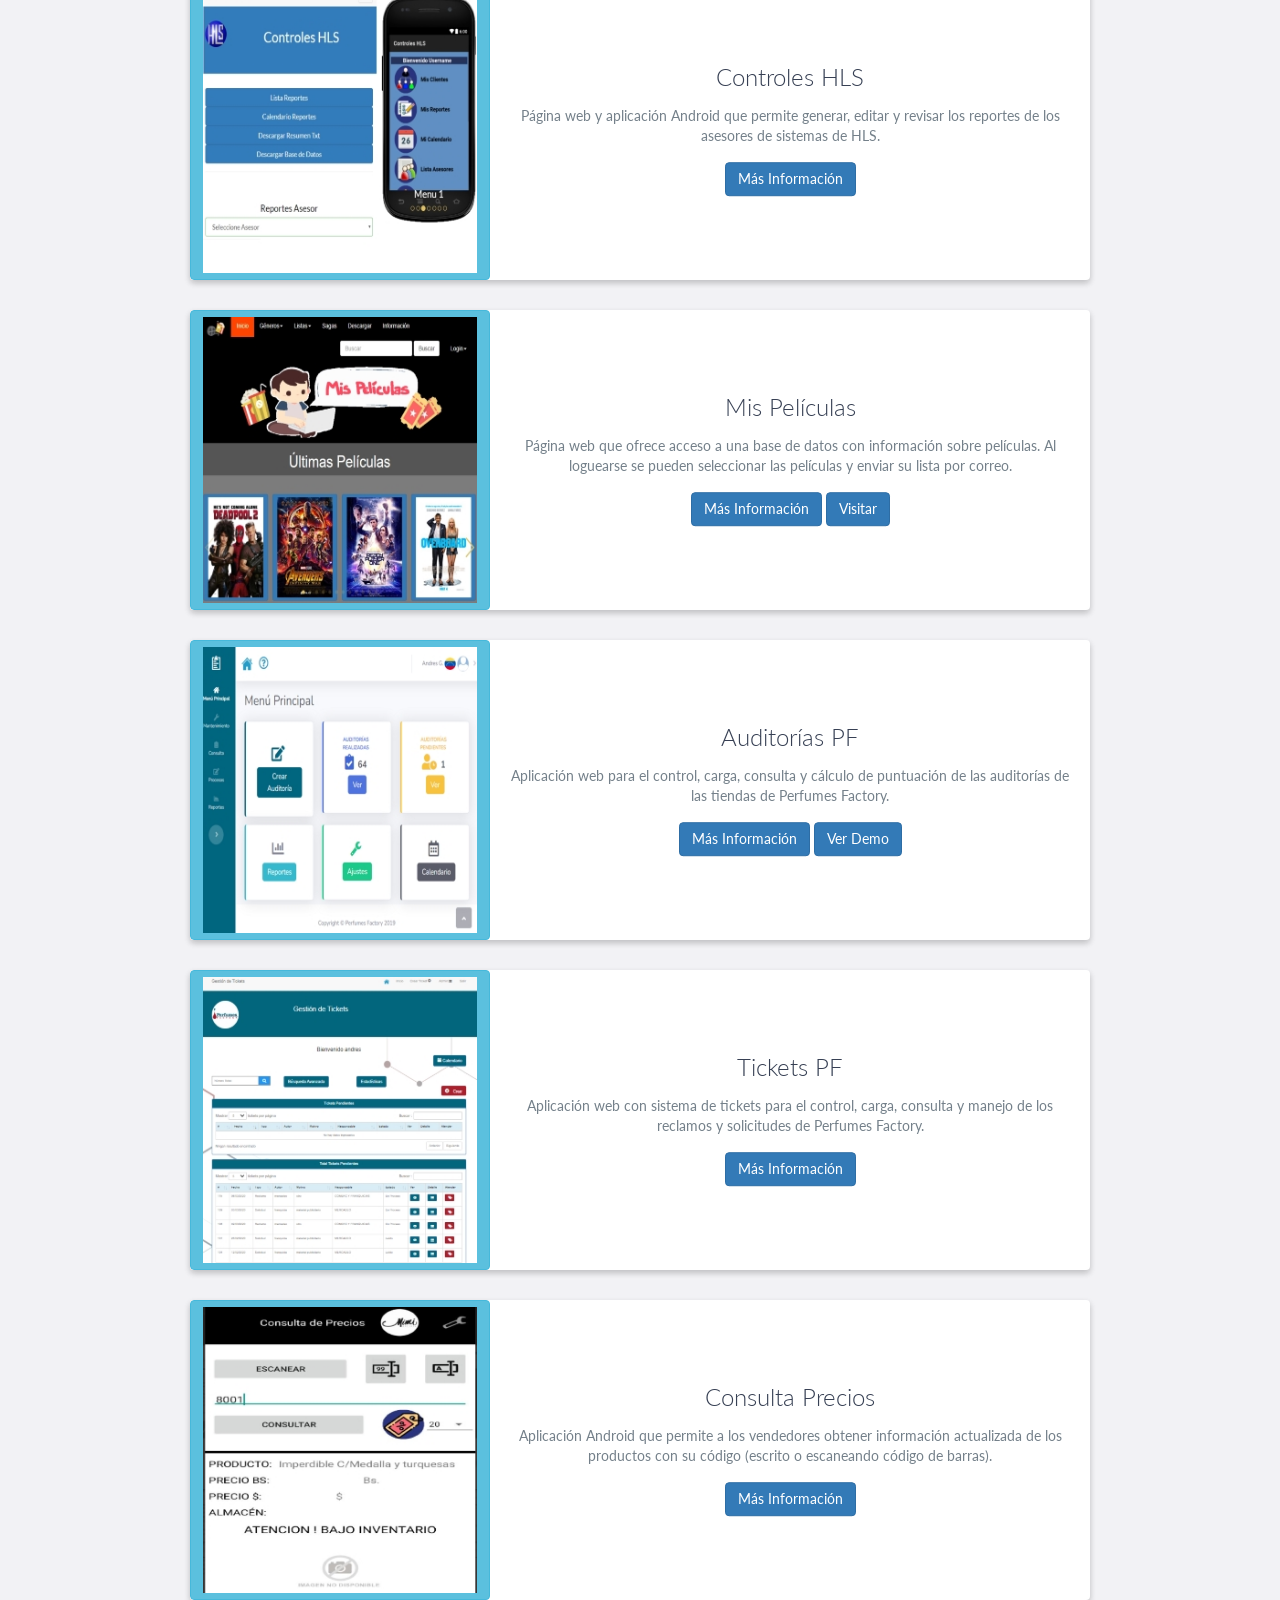
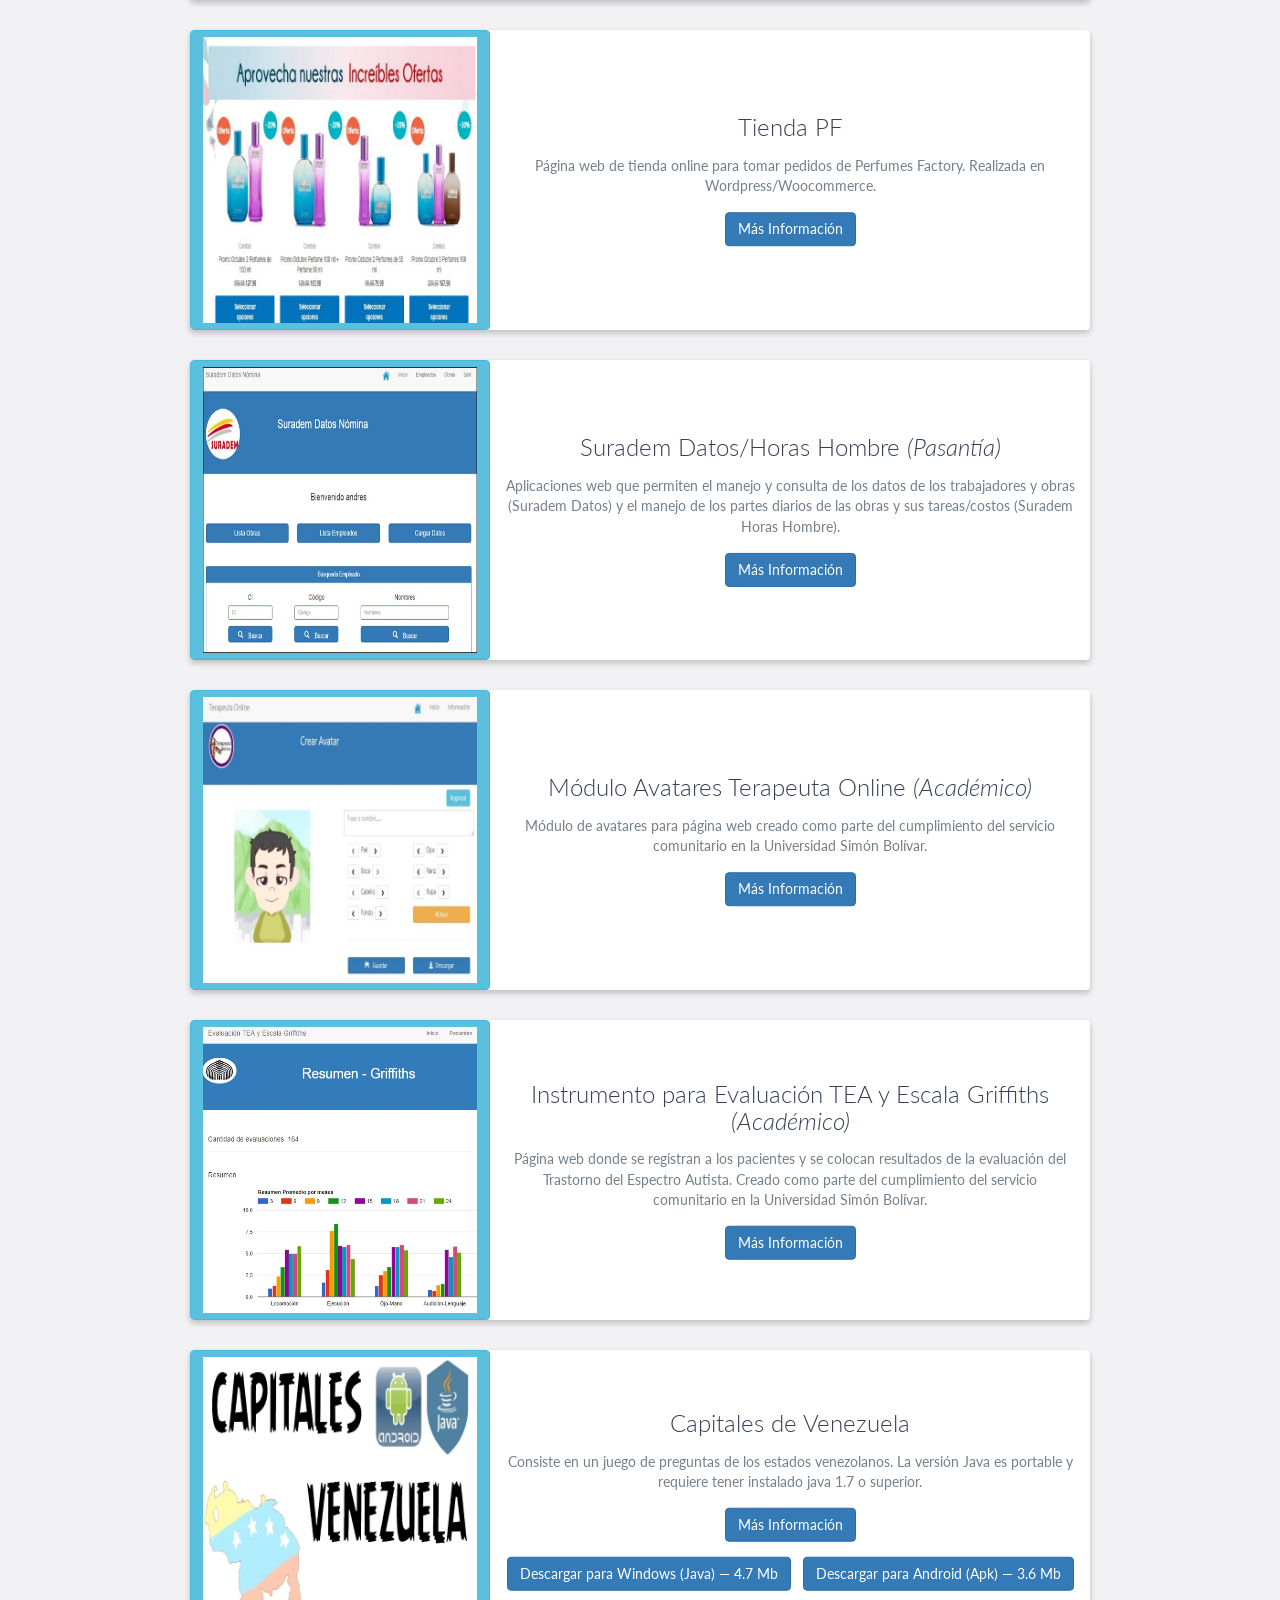
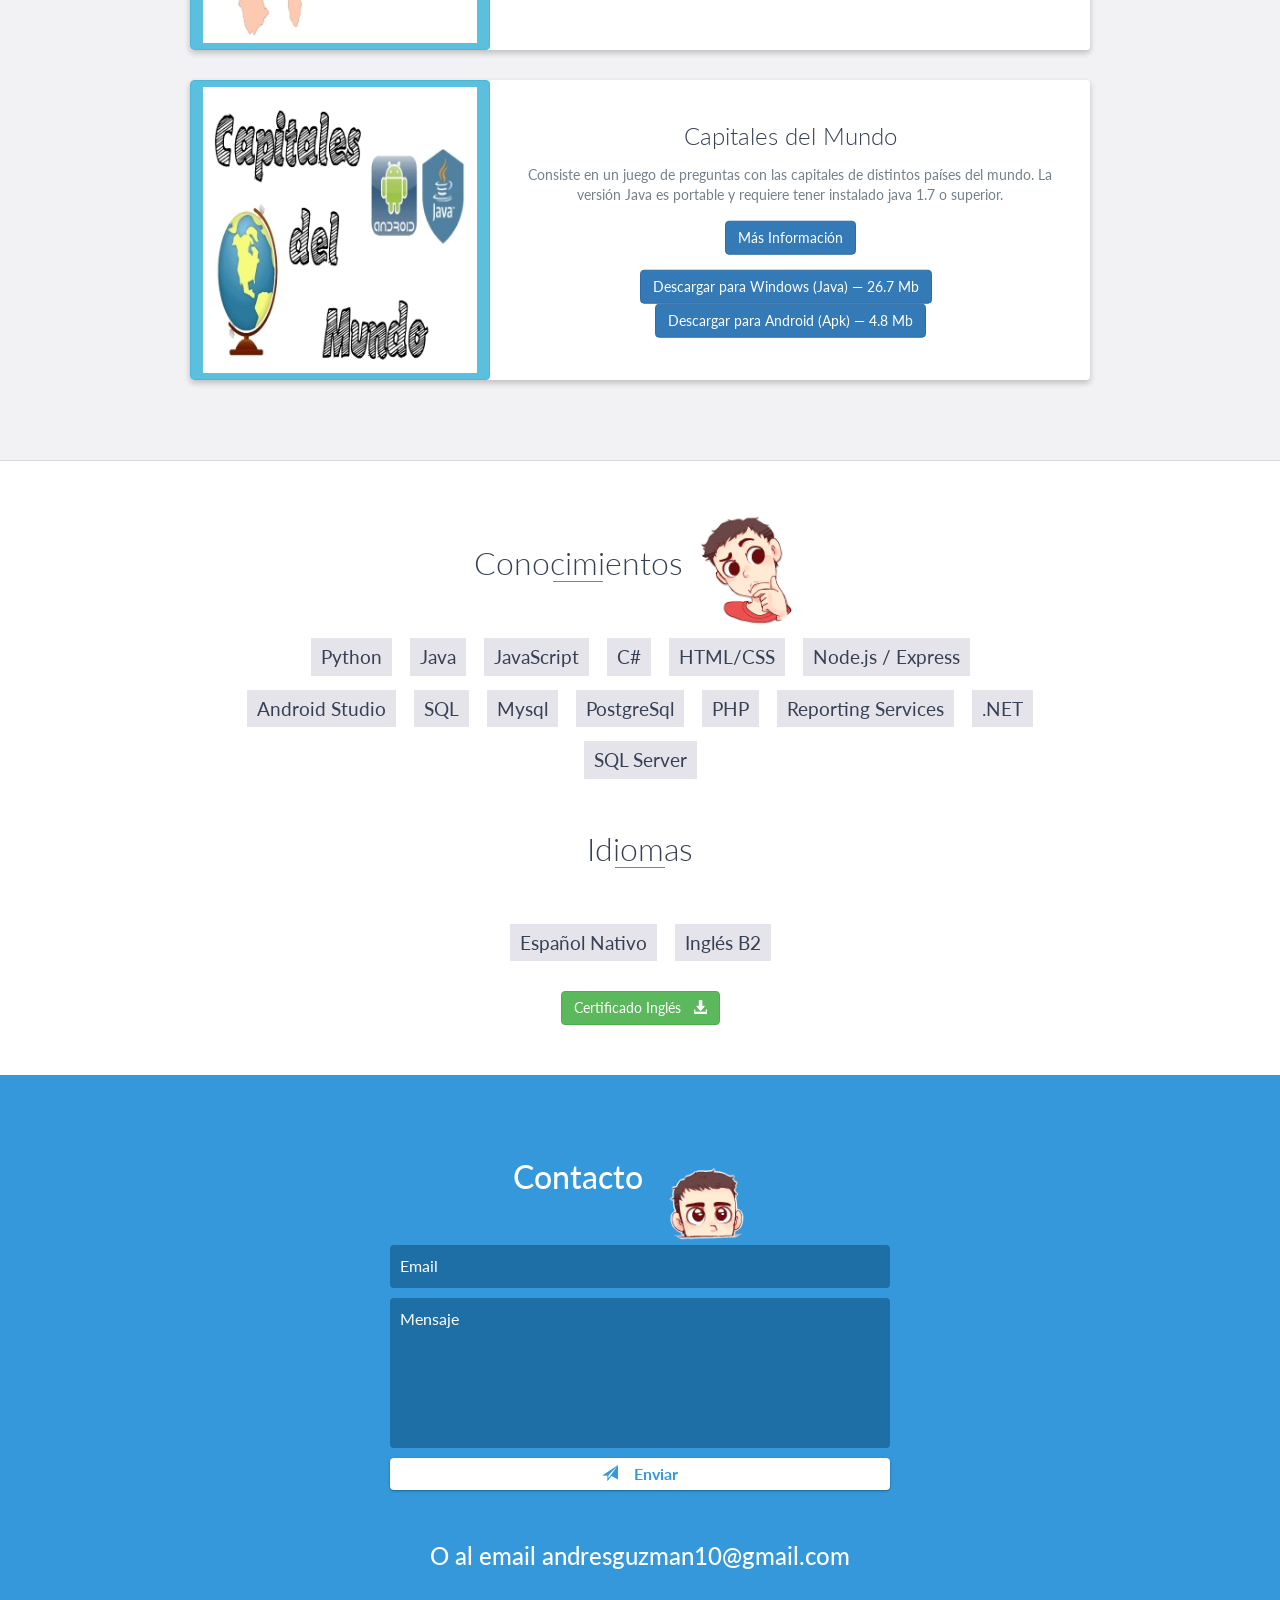
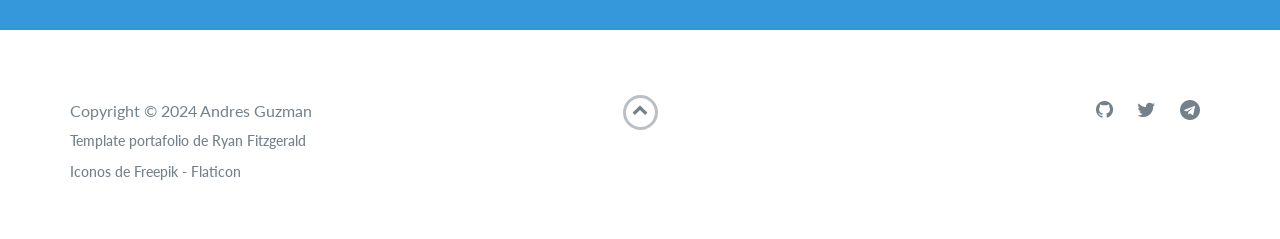
<file: spanish.html>
<!DOCTYPE html>
<html class="no-js" lang="en">

<head>
    <meta charset="utf-8">
    <meta http-equiv="X-UA-Compatible" content="IE=edge">
    <meta name="viewport" content="width=device-width, initial-scale=1">
    <title>Andres J. Guzman M.</title>

    <!-- Prueba Favicons k-->
    <link rel="apple-touch-icon" sizes="57x57" href="images/favicons/apple-icon-57x57.png">
    <link rel="apple-touch-icon" sizes="60x60" href="images/favicons/apple-icon-60x60.png">
    <link rel="apple-touch-icon" sizes="72x72" href="images/favicons/apple-icon-72x72.png">
    <link rel="apple-touch-icon" sizes="76x76" href="images/favicons/apple-icon-76x76.png">
    <link rel="apple-touch-icon" sizes="114x114" href="images/favicons/apple-icon-114x114.png">
    <link rel="apple-touch-icon" sizes="120x120" href="images/favicons/apple-icon-120x120.png">
    <link rel="apple-touch-icon" sizes="144x144" href="images/favicons/apple-icon-144x144.png">
    <link rel="apple-touch-icon" sizes="152x152" href="images/favicons/apple-icon-152x152.png">
    <link rel="apple-touch-icon" sizes="180x180" href="images/favicons/apple-icon-180x180.png">
    <link rel="icon" type="image/png" sizes="192x192" href="images/favicons/android-icon-192x192.png">
    <link rel="icon" type="image/png" sizes="32x32" href="images/favicons/favicon-32x32.png">
    <link rel="icon" type="image/png" sizes="96x96" href="images/favicons/favicon-96x96.png">
    <link rel="icon" type="image/png" sizes="16x16" href="images/favicons/favicon-16x16.png">
    <link rel="manifest" href="images/favicons/manifest.json">
    <meta name="msapplication-TileColor" content="#ffffff">
    <meta name="msapplication-TileImage" content="images/favicons/ms-icon-144x144.png">
    <meta name="theme-color" content="#ffffff">

    <!-- Prueba información link -->
    <meta property="og:url" content="https://androiderex.github.io/">
    <meta property="og:site_name" content="Andres J. Guzman M.">
    <meta property="og:title" content="Andres J. Guzman M.">
    <meta property="og:description" content="Ingeniero de computación Universidad Simón Bolívar, Caracas, Venezuela. Interesado en el desarrollo de software, páginas web y aplicaciones Android.">
    <meta property="og:image" content="https://androiderex.github.io/icono.png">    



    <link rel="shortcut icon" href="favicon.ico" type="image/x-icon">
    <link rel="icon" href="images/favicons/favicon.ico" type="image/x-icon">
    <link href="https://fonts.googleapis.com/css?family=Lato:300,400,700,900" rel="stylesheet">
    <link rel="stylesheet" href="https://cdnjs.cloudflare.com/ajax/libs/font-awesome/4.7.0/css/font-awesome.min.css">
    <link href="css/bootstrap.min.css" rel="stylesheet">
    <link rel="stylesheet" href="https://maxcdn.bootstrapcdn.com/bootstrap/3.3.7/css/bootstrap.min.css">
    <script src="https://ajax.googleapis.com/ajax/libs/jquery/3.3.1/jquery.min.js"></script>
    <script src="https://maxcdn.bootstrapcdn.com/bootstrap/3.3.7/js/bootstrap.min.js"></script>
    <link href="css/styles.css" rel="stylesheet">
    </style>
    <style>
    .floating-button {
      position: fixed;
      bottom: 20px;
      right: 20px;
      width: 50px;
      height: 50px;
      z-index: 10; /* Ensure button is on top of other elements */
    }
  </style>
</head>

<body>
    <a class="floating-button" href="index.html">
        <img src="images/eng4.png"  width="40" height="40" alt="English" title='English'>
    </a>
    <div id="mobile-menu-open" class="shadow-large">
        <i class="fa fa-bars" aria-hidden="true"></i>
    </div>
    <!-- End #mobile-menu-toggle -->
    <header>
        <div id="mobile-menu-close">
            <span>Cerrar</span> <i class="fa fa-times" aria-hidden="true"></i>
        </div>
        <ul id="menu" class="shadow">
            <li>
                <a href="#about">Sobre Mí</a>
            </li>
            <li>
                <a href="#experience">Experiencia</a>
            </li>
            <li>
                <a href="#education">Educación</a>
            </li>
            <li>
                <a href="#projects">Proyectos</a>
            </li>
            <li>
                <a href="#skills">Conocimientos</a>
            </li>
            <li>
                <a href="#contact">Contacto</a>
            </li>            
            <li class="traducir">
                <a href="#about" title="English">
                    <img src="images/eng4.png"  width="30" height="30" alt="English" title='English'>
                </a>
            </li>
        </ul>
    </header>
    <!-- End header -->

    <div id="lead">
        <div id="lead-content">
            <img src="images/logoblanco.png" alt="Logo">
            <h1>Andres J. Guzman M.</h1>
            <h2>Ing. de Computación</h2>
            <div class="row">
                <a href="andres_guzman_CV.pdf" target="_blank" class="btn-rounded-white">Descargar CV</a>
            </div>
            <!--<div class="row">
                  <a href="andresguzmanInfo.pdf" target="_blank" class="btn-rounded-white">Descargar Infografía</a>  
            </div> -->
        </div>
        <!-- End #lead-content -->

        <div id="lead-overlay"></div>

        <div id="lead-down">
            <span>
                <i class="fa fa-chevron-down" aria-hidden="true"></i>
            </span>
        </div>
        <!-- End #lead-down -->
    </div>
    <!-- End #lead -->

    <div id="about">
        <div class="container">
            <div class="row">
                <div class="col-md-4">
                    <h2 class="heading">Sobre Mí</h2>
                    <img src="images/hola.png" width="120" height="120" alt="Sobre mi" class="img-circle">
                </div>
                <div class="col-md-8">
                    <p>
                        Mi nombre es Andrés Guzmán soy de Caracas, Venezuela. Soy Ingeniero de Computación interesado en el desarrollo de software y sistemas, desarrollo de páginas web y aplicaciones móviles Android,
                        el manejo de bases de datos y las redes.
                    </p>
                    <p>&nbsp</p>
                    <p>Soy aficionado a los videojuegos, al fútbol y la lectura.
                    </p>
                </div>
            </div>
        </div>
    </div>
    <!-- End #about -->

    <div id="experience" class="background-alt">
        <h2 class="heading">Experiencia</h2>
        <div id="experience-timeline">
           
            
            
            <div data-date="Ferero 2021 - Actualidad">
                <img src="images/logofemsa.png" alt="Coca-Cola" class="img-circle">
                <h3>&nbsp&nbspCoca-Cola Femsa Venezuela</h3>
                <h4></h4>
                <p>
                   Consultor Sistemas de Información<br>
                   - Apoyo en la migración, implementación y mantenimiento del sistema de facturación BOS<br>
                   - Apoyo en traducción al equipo de implementación y soporte de BOS<br>
                   - Apoyo en la administración de las bases de datos<br>
                   - Desarrollo y mantenimiento de Reportes<br>
                   - Desarrollo y mantenimiento de interfaces<br>   
                </p>
            </div> 
            <div data-date="Octubre 2019 - Enero 2021">
                <img src="images/logoperfumes.png" alt="Perfumes Factory" class="img-circle">
                <h3>&nbsp&nbspPerfumes Factory</h3>
                <h4></h4>
                <p>
                   Analista Programador. <br>
                   - Desarrollo de aplicaciones web para el control de auditorías de tiendas y gestión de reclamos y solicitudes (Node JS)<br> 
                   - App Android de consulta de precios para vendedores (Mimi Joyería) <br>
                   - Desarrollo interfaces para proyectos de facturación electrónica Perú y Colombia (Python) <br>
                   - Actualización y mantenimiento de página web Perfumesfactory.com (PHP) <br>
                   - Desarrollo y creación de tienda online para Perfumes Factory Perú (Wordpress/Woocommerce) <br>
                   - Soporte medición y estadísticas web (Google Analytics) <br>
                   - Colaboración en desarrollo y mantenimiento en los procesos del sistema administrativo y de facturación 
                   (Base Gráfico - Providex PVX PLUS) <br>
                  
                </p>
            </div>  
            <div data-date="Enero 2019 – Junio 2019">
                <img src="images/logosuradem.png" alt="SURADEM" class="img-circle">
                <h3>&nbsp&nbspProyectos Suradem (Pasantía)</h3>
                <h4></h4>
                <p>
                    Desarrollo aplicaciones web Suradem Datos y Suradem Horas
                    Hombre (Node JS) para manejo de datos de trabajadores y
                    obras. Desarrollo sitio web empresarial 
                    <a href="https://suradem.com/" target="_blank">Suradem.com</a>
                    (Wordpress)
                </p>
            </div>
            <div data-date="Febrero 2017 – Mayo 2017">
                <img src="images/logohls.png" alt="HLS" class="img-circle">
                <h3>&nbsp&nbspHLS Sistemas</h3>
                <h4></h4>
                <p>
                    Desarrollo aplicación web y móvil (Android) para el control y reporte de horas de los asesores de sistemas.
                </p>
            </div>





        </div>
    </div>
    <!-- End #experience -->

    <div id="education">
        <h2 class="heading">Educación</h2>
        <img src="images/estudio.png" width="120" height="120" alt="Educacion" class="img-circle">
        
         <div class="education-block">
            <img src="images/logousb.png" alt="USB">
            <h3>Universidad Simón Bolívar&nbsp</h3>
            <span class="education-date">2010 - 2019</span>
            <h4>Ingeniería de Computación</h4>
            <ul>
                <hr>
                <li>
                    Electivas de área:
                    <ul>
                        <li>
                            Bases de Datos
                        </li>
                        <li>
                            Redes de Computadoras
                        </li>
                        <li>
                            Modelos Lineales
                        </li>
                    </ul>
                </li>
                <hr>
                <li>
                    Electivas libres:
                    <ul>
                        <li>
                            Minería de Datos
                        </li>
                        <li>
                            Criptografía y seguridad de datos
                        </li>
                       
                    </ul>
                </li>
            </ul>
        </div>
        <!-- End .education-block -->    
        
        <div class="education-block">
            <h3>U. E. Colegio Promesas Patrias</h3>
            <span class="education-date">2010</span>
            <h4>Bachiller en Ciencias</h4>
        </div>
        <!-- End .education-block -->

    </div>
    <!-- End #education -->

    <div id="projects" class="background-alt">
        <h2 class="heading">Proyectos</h2>
        <img src="images/lentes.png" width="120" height="120" alt="Proyectos" class="img-circle">
        <div class="container">
            <div class="row">

                <!-- CONTROLES HLS  -->
                <div class="project shadow-large">
                    <div class="project-image">
                        <img src="images/hls1.jpg" width="300" height="300" class="btn btn-info" />
                    </div>
                    <!-- End .project-image -->
                    <div class="project-info">
                        <h3>Controles HLS</h3>
                        <p>
                            Página web y aplicación Android que permite generar, editar y revisar los reportes de los asesores de sistemas de HLS.
                        </p>
                        <a data-toggle="modal" data-imagen="hls" data-nombre="Controles HLS" data-descripcion="Página web y aplicación Android que permite generar, editar y revisar los reportes de los asesores de sistemas de HLS." class="open-proyectoDialog btn btn-primary"
                            data-tecnicos="Página Web hecha en Node Js/Express y aplicación Android que se conectan a un servidor Node JS donde se almacenan los datos" data-target="#proyectoDialog" data-fecha="Febrero-Mayo 2017" href="#proyectoDialog">
                            Más Información
                       </a>
                    </div>
                    <!-- End .project-info -->
                </div>
                <!-- End .project -->


                <!-- MIS PELICULAS  -->
                <div class="project shadow-large">
                    <div class="project-image">
                        <img src="images/peliculas1.jpg" width="300" height="300" class="btn btn-info" />
                    </div>
                    <!-- End .project-image -->
                    <div class="project-info">
                        <h3>Mis Películas</h3>
                        <p>
                            Página web que ofrece acceso a una base de datos con información sobre películas. Al loguearse se pueden seleccionar las películas y enviar su lista por correo.
                        </p>
                        <a data-toggle="modal" data-imagen="peliculas" data-nombre="Mis Películas" data-descripcion="Página web/ App Android/ Programa Java que ofrecen acceso a una base de datos con información sobre películas. 
                          Al loguearse se pueden seleccionar las películas y enviar su lista por correo. <p></p> <a class='btn btn-primary' href='https://mispeliculas.onrender.com/' target='_blank'>Visitar</a>" class="open-proyectoDialog btn btn-primary"
                            data-tecnicos="Servidor Node JS/Express y base de datos SQLITE" data-target="#proyectoDialog" data-fecha="Septiembre 2015 - Presente" href="#proyectoDialog"> Más Información
                        </a>
                        <a class="btn btn-primary" href="https://mispeliculas.onrender.com/" target="_blank">Visitar</a>
                    </div>
                    <!-- End .project-info -->
                </div>
                <!-- End .project -->



                <!-- Auditorias PF  -->
                <div class="project shadow-large">
                    <div class="project-image">
                        <img src="images/audpf1.jpg" width="300" height="300" class="btn btn-info" />
                    </div>
                    <!-- End .project-image -->
                    <div class="project-info">
                        <h3>Auditorías PF </h3>
                        <p style="text-align:center">
                            Aplicación web para el control, carga, consulta y cálculo de puntuación de las auditorías de las tiendas de Perfumes Factory.
                        </p>
                        <a data-toggle="modal" data-imagen="audpf" data-nombre="Auditorías PF" data-descripcion="
                        - <b>Auditorías PF</b>  es una
                            aplicación web que permite consultar, modificar y agregar las auditorías realizadas a las tiendas de Perfumes
                            Factory y ver o descargar reportes y estadísticas sobre los resultados de las mismas. <br>
                            La aplicación permite que los auditores ingresen las auditorías realizadas en el sistema (Sólo de su país) y se
                            calcula su puntuación según el modelo y las respuestas suministradas. <br>
                            Cuenta con roles de usuarios para administrar los estatus y permisos de las auditorías así como módulo de reportes y estadísticas.<p></p> <a class='btn btn-primary' href='https://auditorias-pf.onrender.com' target='_blank'>Ver Demo</a>" class="open-proyectoDialog btn btn-primary" 
                            data-tecnicos="App web hecha en Node Js/Express, con bases de datos Sqlite. Para el manejo de gráficos se uso la librería chartjs y para los reportes exceljs" data-target="#proyectoDialog" data-fecha="Octubre - Diciembre 2019" href="#proyectoDialog">
                            Más Información
                       </a>
                       <a class="btn btn-primary" href="https://auditorias-pf.onrender.com/" target="_blank">Ver Demo</a>
                    </div>
                    <!-- End .project-info -->
                </div>
                <!-- End .project -->



                <!-- Tickets PF  -->
                <div class="project shadow-large">
                    <div class="project-image">
                        <img src="images/ticketpf1.jpg" width="300" height="300" class="btn btn-info" />
                    </div>
                    <!-- End .project-image -->
                    <div class="project-info">
                        <h3>Tickets PF </h3>
                        <p style="text-align:center">
                            Aplicación web con sistema de tickets para el control, carga, consulta y manejo de los reclamos y solicitudes de Perfumes Factory.
                        </p>
                        <a data-toggle="modal" data-imagen="ticketpf" data-nombre="Tickets PF" data-descripcion="
                        - <b>Tickets PF</b>  es una
                            Aplicación web que permite consultar, modificar y cargar los reclamos y solicitudes a las tiendas o departamentos de Perfumes
                            Factory y ver o descargar reportes y estadísticas sobre los resultados de las mismas. <br>
                            Posee alertas por correo, adjuntar datos a los tickets, sistema de comentarios además de histórico de las operaciones. <br>
                            Cuenta con un módulo de administración para editar los roles, departamentos y tiendas para los permisos de visionado/respuesta de las solicitudes y reclamos." class="open-proyectoDialog btn btn-primary"
                            data-tecnicos="App web hecha en Node Js/Express, con bases de datos Sqlite. Para el manejo de gráficos se uso la librería chartjs y para los reportes exceljs" data-target="#proyectoDialog" data-fecha="Octubre 2019" href="#proyectoDialog">
                            Más Información
                       </a>
                    </div>
                    <!-- End .project-info -->
                </div>
                <!-- End .project -->

                <!-- Consulta Precios -->
                <div class="project shadow-large">
                    <div class="project-image">
                        <img src="images/mimi1.jpg" width="300" height="300" class="btn btn-info" />
                    </div>
                    <!-- End .project-image -->
                    <div class="project-info">
                        <h3>Consulta Precios</h3>
                        <p style="text-align:center">
                            Aplicación Android que permite a los vendedores obtener información actualizada de los productos con su código (escrito o escaneando código de barras).
                        </p>
                        <a data-toggle="modal" data-imagen="mimi" data-nombre="Consulta Precios" data-descripcion="
                        - <b>Consulta Precios</b>  es una
                            Aplicación Android que permite a los vendedores obtener información actualizada de los productos consultando directamente al sistema de facturación vía web.<br>
                            Permite obtener precio, estatus e imagen representativa.<br>
                            Cuenta con escaneo de códigos de barra o QR para ingresar el número del producto." class="open-proyectoDialog btn btn-primary"
                            data-tecnicos="App Android hecha en Android Studio, con bases de datos Sqlite. Para escanear los códigos se utiliza la librería y aplicación ZXing" data-target="#proyectoDialog" data-fecha="Agosto 2020" href="#proyectoDialog">
                            Más Información
                       </a>
                    </div>
                    <!-- End .project-info -->
                </div>
                <!-- End .project -->

                <!-- Tienda PF  -->
                <div class="project shadow-large">
                    <div class="project-image">
                        <img src="images/tiendapf1.jpg" width="300" height="300" class="btn btn-info" />
                    </div>
                    <!-- End .project-image -->
                    <div class="project-info">
                        <h3>Tienda PF </h3>
                        <p style="text-align:center">
                            Página web de tienda online para tomar pedidos de Perfumes Factory. Realizada en Wordpress/Woocommerce.
                        </p>
                        <a data-toggle="modal" data-imagen="tiendapf" data-nombre="Tienda PF" data-descripcion="
                        - <b>Tienda PF</b>  es una
                            página web que permite consultar el cátalogo de perfumes factory y realizar pedidos online <br>
                            Se adaptaron plugins de combos/promociones y se diseñaron interfaces con el sistema de facturación para procesar los pedidos. <br>" class="open-proyectoDialog btn btn-primary"
                            data-tecnicos="Tienda Online hecha con Wordpress/Woocommerce" data-target="#proyectoDialog" data-fecha="Junio - Diciembre 2020" href="#proyectoDialog">
                            Más Información
                       </a>
                    </div>
                    <!-- End .project-info -->
                </div>
                <!-- End .project -->






                <!-- SURADEM  -->
                <div class="project shadow-large">
                    <div class="project-image">
                        <img src="images/suradem1.jpg" width="300" height="300" class="btn btn-info" />
                    </div>
                    <!-- End .project-image -->
                    <div class="project-info">
                        <h3>Suradem Datos/Horas Hombre <i>(Pasantía)</i></h3>
                        <p>
                            Aplicaciones web que permiten el manejo y consulta de los datos de los trabajadores y obras (Suradem Datos) y
                            el manejo de los partes diarios de las obras y sus tareas/costos (Suradem Horas Hombre).
                        </p>
                        <a data-toggle="modal" data-imagen="suradem" data-nombre="Suradem Datos/Horas Hombre" data-descripcion="
                        - <b>Suradem Datos</b> es una aplicación web que permiten consultar, modificar y agregar datos sobre los trabajadores de la  empresa y las obras en las que trabajan o han trabajado. Permite mostrar datos como histórico de cargos-salarios, obras asignadas, estado del trabajador o alguna observación sobre el mismo.  <br>
                        - <b>Suradem Horas Hombre</b> es una aplicación web que permite la carga de los partes diarios
                        (horas hombre) y permite sacar estadísticas como horas necesarias por fase de construcción.
                        Ambas aplicaciones cuentan con reportes que pueden ser filtrados y descargados en archivos PDF o Microsoft Excel." class="open-proyectoDialog btn btn-primary"
                            data-tecnicos="Aplicaciones web hechas en Node Js/Express, con bases de datos Sqlite y PostgreSQL. Desplegadas en Heroku y Azure" data-target="#proyectoDialog" data-fecha="Enero-Junio 2019" href="#proyectoDialog">
                            Más Información
                       </a>
                    </div>
                    <!-- End .project-info -->
                </div>
                <!-- End .project -->


                <!-- AVATARES TERAPEUTA  -->
                <div class="project shadow-large">
                    <div class="project-image">
                        <img src="images/terapeuta1.jpg" width="300" height="300" class="btn btn-info" />
                    </div>
                    <!-- End .project-image -->
                    <div class="project-info">
                        <h3>Módulo Avatares Terapeuta Online <i>(Académico)</i></h3>
                        <p>
                            Módulo de avatares para página web creado como parte del cumplimiento del servicio comunitario en la Universidad Simón Bolívar.
                        </p>
                        <a data-toggle="modal" data-imagen="terapeuta" data-nombre="Avatares Terapeuta Online" data-descripcion="Página web de terapeuta online con login para mostrar el módulo de avatares creado como parte del cumplimiento del servicio comunitario 'Apoyo Tecnológico a las Personas con Necesidades Especiales y/o con Discapacidad' en la universidad Simón Bolívar."
                            class="open-proyectoDialog btn btn-primary" data-tecnicos="Servidor Express Node JS, vistas manejadas con handlebars y base de datos SQLite" data-fecha="Mayo 2018" data-target="#proyectoDialog" href="#proyectoDialog">
                            Más Información
                       </a>
                    </div>
                    <!-- End .project-info -->
                </div>
                <!-- End .project -->

                <!-- EVALUACION TEA  -->
                <div class="project shadow-large">
                    <div class="project-image">
                        <img src="images/evaluaciontea.jpg" width="300" height="300" class="btn btn-info" />
                    </div>
                    <!-- End .project-image -->
                    <div class="project-info">
                        <h3>Instrumento para Evaluación TEA y Escala Griffiths <i>(Académico)</i></h3>
                        <p>
                            Página web donde se registran a los pacientes y se colocan resultados de la evaluación del Trastorno del Espectro Autista. Creado como parte del cumplimiento del servicio comunitario en la Universidad Simón Bolívar.
                        </p>
                        <a data-toggle="modal" data-imagen="tea" data-nombre="Evaluación TEA y Escala Griffiths" data-descripcion="Página web donde se registran a los pacientes, se colocan resultados de la evaluación del Trastorno del Espectro Autista para su posterior consulta o cálculo de estadísticas. Creado como parte del cumplimiento del servicio comunitario
                            en la Universidad Simón Bolívar realizado en la Unidad de Autismo de la Maternidad Concepción Palacios." class="open-proyectoDialog btn btn-primary" data-tecnicos="Servidor PHP y base de datos MySQL" data-target="#proyectoDialog"
                            data-fecha="Julio-Octubre 2018" href="#proyectoDialog">
                            Más Información
                       </a>
                    </div>
                    <!-- End .project-info -->
                </div>
                <!-- End .project -->              
                
                <!-- CAPITALES VENEZUELA  -->
                <div class="project shadow-large">
                    <div class="project-image">

                        <img src="images/capitalesvenezuela.jpg" width="300" height="300" class="btn btn-info" />
                    </div>
                    <!-- End .project-image -->
                    <div class="project-info">
                        <h3>Capitales de Venezuela</h3>

                        <p>
                            Consiste en un juego de preguntas de los estados venezolanos. La versión Java es portable y requiere tener instalado java 1.7 o superior.
                        </p>
                        <a data-toggle="modal" data-imagen="capitalesvenezuela" data-nombre="Capitales de Venezuela" data-descripcion="Consiste en un juego de preguntas de los estados venezolanos. La versión Java es portable y requiere tener instalado java 1.7 o superior.
                        <p></p>  <a class='btn btn-primary' href='https://dl.dropbox.com/s/7lo33d7pdwo4sjc/Juego%20Capitales.exe?dl=0'>Descargar para Windows (Java) — 4.7 Mb</a>
                        <a class='btn btn-primary' href='https://dl.dropbox.com/s/ivvjoeh1esyrx6d/capitales%20venezuela%200.6.apk?dl=0'>Descargar para Android (Apk) — 3.6 Mb</a>
                        " class="open-proyectoDialog btn btn-primary" data-tecnicos="Aplicación Android hecha con Android Studio - Programa Java realizado con Eclipse Mars - Base de datos SQLite" data-target="#proyectoDialog" data-fecha="Septiembre 2015"
                            href="#proyectoDialog"> Más Información
                        </a>
                        <p> </p>
                        <a class="btn btn-primary" href="https://dl.dropbox.com/s/7lo33d7pdwo4sjc/Juego%20Capitales.exe?dl=0">Descargar para Windows (Java) — 4.7 Mb</a> &nbsp
                        <a class="btn btn-primary" href="https://dl.dropbox.com/s/ivvjoeh1esyrx6d/capitales%20venezuela%200.6.apk?dl=0">Descargar para Android (Apk) — 3.6 Mb</a>

                        <!-- <a href="#">Más Información</a>  -->
                    </div>
                    <!-- End .project-info -->
                </div>
                <!-- End .project -->

                <!-- CAPITALES MUNDO  -->
                <div class="project shadow-large">
                    <div class="project-image">
                        <img src="images/capitalesmundo.jpg" width="300" height="300" class="btn btn-info" />
                    </div>
                    <!-- End .project-image -->
                    <div class="project-info">
                        <h3>Capitales del Mundo</h3>
                        <p>
                            Consiste en un juego de preguntas con las capitales de distintos países del mundo. La versión Java es portable y requiere tener instalado java 1.7 o superior.
                        </p>
                        <a data-toggle="modal" data-imagen="capitalesmundo" data-nombre="Capitales del Mundo" data-descripcion="Consiste en un juego de preguntas de distintos países del mundo.. La versión Java es portable y requiere tener instalado java 1.7 o superior.
                        <p></p>  <a class='btn btn-primary' href='https://dl.dropbox.com/s/birmhjkwwvko21e/CapitalesMundoTrofeos.zip?dl=0'>Descargar para Windows (Java) — 26.7 Mb</a>
                        <a class='btn btn-primary' href='https://dl.dropbox.com/s/xu67yw0l0mf42tm/capitales%20mundo%201.2.apk?dl=0'>Descargar para Android (Apk) — 4.8 Mb</a>
                        " class="open-proyectoDialog btn btn-primary" data-tecnicos="Aplicación Android hecha con Android Studio - Programa Java realizado con Eclipse Mars - Base de datos SQLite" data-target="#proyectoDialog" data-fecha="Septiembre 2015"
                            href="#proyectoDialog"> Más Información
                        </a>
                        <p> </p>
                        <a class="btn btn-primary" href="https://dl.dropbox.com/s/birmhjkwwvko21e/CapitalesMundoTrofeos.zip?dl=0">Descargar para Windows (Java) — 26.7 Mb</a> &nbsp
                        <a class="btn btn-primary" href="https://dl.dropbox.com/s/xu67yw0l0mf42tm/capitales%20mundo%201.2.apk?dl=0">Descargar para Android (Apk) — 4.8 Mb</a>

                        <!-- <a href="#">Más Información</a>  -->
                    </div>
                    <!-- End .project-info -->
                </div>
                <!-- End .project -->


                




            </div>
        </div>
    </div>
    <!-- End #projects -->

    <div id="skills">
        <h2 class="heading">Conocimientos</h2>
        <img src="images/pensando.png" width="120" height="120" alt="Skills" class="img-circle">
        <ul>
            <li>Python</li>
            <li>Java</li>
            <li>JavaScript</li>
            <li>C#</li>
            <li>HTML/CSS</li>
            <li>Node.js / Express</li>
            <li>Android Studio</li>
            <li>SQL</li>
            <li>Mysql</li>
            <li>PostgreSql</li>
            <li>PHP</li>
            <li>Reporting Services</li>
            <li>.NET</li>
            <li>SQL Server</li>
        </ul>


        <br>
        <br>
        <h2 class="heading">Idiomas</h2>
        <br>
        <li>Español Nativo</li>
        <li>Inglés B2</li>
        <br>
        <br>
        <div class="row">
                <a href="EF_Certificate.pdf" target="_blank" class="btn btn-success">   
                    Certificado Inglés &nbsp;
                    <span class="glyphicon glyphicon-download-alt"></span>
                </a>
        </div>



    </div>
    <!-- End #skills -->


    <div id="contact">
        <h2 class="heading">Contacto</h2>
        <img src="images/ver2.png" width="120" height="120" alt="Contacto" class="img-circle">
        <div id="contact-form">
            <form method="POST" action="https://formspree.io/f/xyzgzvgv">
                <input type="email" name="email" placeholder="Email" required>
                <textarea name="message" placeholder="Mensaje" required></textarea>                
                <button type="submit"><span class="glyphicon glyphicon-send">&nbsp</span>Enviar</button>
            </form>
        </div>
        <h2>&nbsp</h2>
        <h3 style="color:white">O al email <a style="color:white" href="mailto:andresguzman10@gmail.com">andresguzman10@gmail.com</a></h3>

        <!-- End #contact-form -->
    </div>
    <!-- End #contact -->

    <footer>
        <div class="container">
            <div class="row">
                <div class="col-sm-5 copyright">
                    <p>
                        Copyright &copy; 2024 Andres Guzman
                    </p>
                    <h5 style="color: #74808a;">
                        Template portafolio de
                        <a style="color: #74808a;" target="_blank" href="https://github.com/RyanFitzgerald/devportfolio">Ryan Fitzgerald</a>
                        <br>
                        <br>
                        <a style="color: #74808a;" target="_blank" href="https://www.flaticon.com/">Iconos de Freepik - Flaticon</a>
                    </h5>
                </div>
                <div class="col-sm-2 top">
                    <span id="to-top">
                        <i class="fa fa-chevron-up" aria-hidden="true"></i>
                    </span>
                </div>
                <div class="col-sm-5 social">
                    <ul>
                        <li>
                            <a href="https://github.com/Androiderex" target="_blank"><i class="fa fa-github" aria-hidden="true"></i></a>
                        </li>
                        <li>
                            <a href="https://twitter.com/ndroidex" target="_blank"><i class="fa fa-twitter" aria-hidden="true"></i></a>
                        </li>
                        <li>
                            <a href="https://t.me/androiderex" target="_blank"><i class="fa fa-telegram" aria-hidden="true"></i></a>
                        </li>
                        <!-- Otras redes sociales
                        <li>
                            <a href="https://plus.google.com/" target="_blank"><i class="fa fa-google-plus" aria-hidden="true"></i></a>
                        </li>
                        <li>
                            <a href="https://stackoverflow.com/" target="_blank"><i class="fa fa-stack-overflow" aria-hidden="true"></i></a>
                        </li>
                        <li>
                            <a href="https://linkedin.com/" target="_blank"><i class="fa fa-linkedin" aria-hidden="true"></i></a>
                        </li>
                        <li>
                            <a href="https://www.facebook.com/" target="_blank"><i class="fa fa-facebook" aria-hidden="true"></i></a>
                        </li>
                        -->
                    </ul>
                </div>
            </div>
        </div>
    </footer>
    <!-- End footer -->


    <!-- Modal -->
    <div class="modal fade" id="proyectoDialog" role="dialog" aria-hidden="true">
        <div class="modal-dialog" role="document">
            <div class="modal-content">
                <div class="modal-header container col-md-12" style="background-color: #337aB7; color:white">
                    <h4 class="modal-title" id="nombreModal">Nombre Proyecto</h4>
                    <button type="button" class="close" data-dismiss="modal" aria-label="Close">
          <span aria-hidden="true">&times;</span>
        </button>
                </div>
                <div class="modal-body container col-md-12" style="background-color: #FFFFFF;">
                    <div class="col-md-12">
                        <h4><b>Imágenes:</b></h4>

                        <!-- CARRUSEL -->
                        <div id="appcarousel2" data-interval="10000" class="carousel slide" data-ride="carousel">
                            <!-- Indicators -->
                            <ol class="carousel-indicators">
                                <li data-target="#myCarousel" data-slide-to="0" class="active"></li>
                                <li data-target="#myCarousel" data-slide-to="1"></li>
                            </ol>
                            <div class="carousel-inner">
                                <div class="item active">
                                    <img id="carruselImagen1" src="images/error.png" class="center-block">
                                    <div class="carousel-caption">
                                        <h3></h3>
                                    </div>
                                </div>
                                <div class="item">
                                    <img id="carruselImagen2" src="images/error.png" class="center-block">
                                    <div class="carousel-caption">
                                        <h3></h3>
                                    </div>
                                </div>
                                <a class="left carousel-control" href="#appcarousel2" data-slide="prev"><i class="icon-prev fa fa-angle-left"></i></a>
                                <a class="right carousel-control" href="#appcarousel2" data-slide="next"><i class="icon-next fa fa-angle-right"></i></a>
                            </div>
                        </div>
                    </div>
                    <div class="col-md-12 text-center">
                        <hr>
                        <h4><b>Descripción:</b></h4>
                        <div class="well well-sm" id='descModal'></div>
                        <hr>
                        <h4><b>Aspectos Técnicos:</b></h4>
                        <div class="well well-sm" id='tecModal'></div>
                        <h5 id='fechaModal'><b>Fecha:</b></h5>

                    </div>
                </div>
            </div>
            <div class="modal-footer container col-md-12" style="background-color: #337aB7;">
                <button type="button" class="btn btn-default" data-dismiss="modal">Cerrar</button>
            </div>
        </div>
    </div>
    </div>



    <script src="js/scripts.min.js"></script>


    <script>
        //Dialogo Proyectos
        $('#proyectoDialog').on('show.bs.modal', function(e) {
            //get data-id attribute of the clicked element
            var imagenProyecto = $(e.relatedTarget).data('imagen');
            var nombreProyecto = $(e.relatedTarget).data('nombre');
            var descProyecto = $(e.relatedTarget).data('descripcion');
            var tecProyecto = $(e.relatedTarget).data('tecnicos');
            var fechaProyecto = $(e.relatedTarget).data('fecha');

            var direccionImagen1 = "images/proyectos/" +
                imagenProyecto + "1.jpg";

            var direccionImagen2 = "images/proyectos/" +
                imagenProyecto + "2.jpg";

            var fechaProyecto = "<b>Fecha:&nbsp</b>" + fechaProyecto;

            //Llenamos con datos proyecto
            document.getElementById('carruselImagen1').src = direccionImagen1;
            document.getElementById('carruselImagen2').src = direccionImagen2;
            document.getElementById('nombreModal').innerHTML = nombreProyecto;
            document.getElementById('descModal').innerHTML = descProyecto;
            document.getElementById('tecModal').innerHTML = tecProyecto;
            document.getElementById('fechaModal').innerHTML = fechaProyecto;
        });

        const listItems = document.querySelectorAll('.traducir');

        listItems.forEach(listItem => {
          listItem.addEventListener('click', function() {
            const targetUrl = `index.html`; // Get URL based on element ID
            window.location.href = targetUrl;
          });
        });

    </script>
</body>

</html>
</file>
<file: css/styles.css>
/*!
    Title: Dev Portfolio Template
    Version: 1.2.1
    Last Change: 08/28/2017
    Author: Ryan Fitzgerald
    Repo: https://github.com/RyanFitzgerald/devportfolio-template
    Issues: https://github.com/RyanFitzgerald/devportfolio-template/issues

    Description: This file contains all the styles associated with the page
    that don't come from third party libraries. This file gets compiled using
    Gulp and send to the /css folder which is then loaded on the page.
*/body{font-family:'Lato', sans-serif;font-size:16px}body.active{overflow:hidden;z-index:-1}.no-js #experience-timeline>div{background:#fff;padding:10px;margin-bottom:10px;border:1px solid #dcd9d9}.no-js #experience-timeline>div h3{font-size:1.5em;font-weight:300;color:#374054;display:inline-block;margin:0}.no-js #experience-timeline>div h4{font-size:1.2em;font-weight:300;color:#7e8890;margin:0 0 15px 0}.no-js #experience-timeline>div p{color:#74808a;font-size:0.9em;margin:0}.no-js #experience-timeline:before,.no-js #experience-timeline:after{content:none}@keyframes dropHeader{0%{transform:translateY(-100%)}100%{transform:translateY(0)}}header{position:absolute;top:0;left:0;right:0;text-align:center;z-index:10;animation-name:dropHeader;animation-iteration-count:1;animation-timing-function:ease;animation-duration:0.75s}header ul{display:inline-block;background:#fff;text-align:center;padding:10px;margin:0;border-bottom-right-radius:4px;border-bottom-left-radius:4px}header li{display:inline-block}header a{display:block;color:#3498db;padding:10px}header a:hover{color:#217dbb;text-decoration:none;background:#eee;border-radius:4px}header a:focus{color:#3498db;text-decoration:none}header.active{display:block}header.sticky{position:fixed;z-index:999}#menu.active{display:block}#mobile-menu-open{display:none;cursor:pointer;position:fixed;right:15px;top:10px;color:#3498db;font-size:1.5em;z-index:20;padding:0 7px;border-radius:4px;background:#fff}#mobile-menu-close{display:none;text-align:right;width:100%;background:#fff;font-size:1.5em;padding-right:15px;padding-top:10px;cursor:pointer;color:#3498db}#mobile-menu-close span{font-size:0.5em;text-transform:uppercase}#mobile-menu-close i{vertical-align:middle}footer{padding:50px 0}.copyright{padding-top:20px}.copyright p{margin:0;color:#74808a}.top{text-align:center}.top span{cursor:pointer;display:block;margin:15px auto 0 auto;width:35px;height:35px;border-radius:50%;border:3px solid #b9bfc4;text-align:center}.top i{color:#74808a}.social{text-align:right}.social ul{margin:5px 0 0 0;padding:0}.social li{display:inline-block;font-size:1.25em;list-style:none}.social a{display:block;color:#74808a;padding:10px}.social a:hover{color:#3498db}.btn-rounded-white{display:inline-block;color:#fff;padding:15px 25px;border:3px solid #fff;border-radius:30px;transition:.5s ease all}.btn-rounded-white:hover{color:#3498db;background:#fff;text-decoration:none}.shadow{box-shadow:0 1px 3px rgba(0,0,0,0.12),0 1px 2px rgba(0,0,0,0.24)}.shadow-large{box-shadow:0 3px 6px rgba(0,0,0,0.08),0 3px 6px rgba(0,0,0,0.15)}.heading{position:relative;display:inline-block;font-size:2em;font-weight:300;margin:0 0 30px 0}.heading:after{position:absolute;content:'';top:100%;height:1px;width:50px;left:0;right:0;margin:0 auto;background:#3498db}.background-alt{background:#f2f2f5}#lead{position:relative;height:100vh;min-height:500px;max-height:1080px;background:url(../images/lead-bg.jpg);background-size:cover;padding:15px;overflow:hidden}#lead-content{position:absolute;z-index:10;top:50%;left:50%;transform:translate(-50%, -50%);text-align:center}#lead-content h1,#lead-content h2{margin:0}#lead-content h1{color:#fff;font-weight:900;font-size:5em;text-transform:uppercase;letter-spacing:0.05em;line-height:0.9em}#lead-content h2{color:#a0cfee;font-weight:500;font-size:2.25em;margin-bottom:15px}#lead-overlay{position:absolute;height:100%;width:100%;top:0;right:0;bottom:0;left:0;background:rgba(33,125,187,0.8);z-index:1}#lead-down{position:absolute;left:0;right:0;width:100%;text-align:center;z-index:10;bottom:15px;color:#fff}#lead-down span{cursor:pointer;display:block;margin:0 auto;width:35px;height:35px;border-radius:50%;border:3px solid #a0cfee;text-align:center}#lead-down i{animation:pulsate 1.5s ease;animation-iteration-count:infinite;padding-top:5px}@keyframes pulsate{0%{transform:scale(1, 1)}50%{transform:scale(1.2, 1.2)}100%{transform:scale(1, 1)}}#about{padding:75px 15px;border-bottom:1px solid #dcd9d9}#about h2{color:#374054}#about p{color:#74808a;margin:0}#experience{padding:50px 15px;text-align:center;border-bottom:1px solid #dcd9d9}#experience h2{color:#374054}#experience-timeline{margin:30px auto 0 auto;position:relative;max-width:1000px}#experience-timeline:before{position:absolute;content:'';top:0;bottom:0;left:303px;right:auto;height:100%;width:3px;background:#3498db;z-index:0}#experience-timeline:after{position:absolute;content:'';width:3px;height:40px;background:#3498db;background:linear-gradient(to bottom, #3498db, rgba(52,152,219,0));top:100%;left:303px}.vtimeline-content{margin-left:350px;background:#fff;border:1px solid #e6e6e6;padding:15px;border-radius:3px;text-align:left}.vtimeline-content h3{font-size:1.5em;font-weight:300;color:#374054;display:inline-block;margin:0}.vtimeline-content h4{font-size:1.2em;font-weight:300;color:#7e8890;margin:0 0 15px 0}.vtimeline-content p{color:#74808a;font-size:0.9em;margin:0}.vtimeline-point{position:relative;display:block;vertical-align:top;margin-bottom:30px}.vtimeline-icon{position:relative;color:#fff;width:50px;height:50px;background:#3498db;border-radius:50%;float:left;z-index:99;margin-left:280px}.vtimeline-icon i{display:block;font-size:2em;margin-top:10px}.vtimeline-date{width:260px;text-align:right;position:absolute;left:0;top:10px;font-weight:300;color:#374054}#education{padding:50px 15px 20px 15px;border-bottom:1px solid #dcd9d9;text-align:center}#education h2{color:#374054;margin-bottom:50px}.education-block{max-width:700px;margin:0 auto 30px auto;padding:15px;border:1px solid #dcd9d9;text-align:left}.education-block h3{font-weight:500;float:left;margin:0;color:#374054}.education-block span{color:#74808a;float:right}.education-block h4{color:#74808a;clear:both;font-weight:500;margin:0 0 15px 0}.education-block p,.education-block ul{margin:0;color:#74808a;font-size:0.9em}.education-block ul{padding:0 0 0 15px}#projects{padding:50px 15px;border-bottom:1px solid #dcd9d9;text-align:center}#projects h2{color:#374054;margin-bottom:50px}.project{position:relative;max-width:900px;margin:0 auto 30px auto;overflow:hidden;background:#fff;border-radius:4px}.project-image{float:left}.project-info{position:absolute;top:50%;transform:translateY(-50%);margin-left:300px;padding:15px}.project-info h3{font-size:1.5em;font-weight:300;color:#374054;margin:0 0 15px 0}.project-info p{color:#74808a;margin:0 0 15px 0;font-size:0.9em}.no-image .project-info{position:relative;margin:0;padding:30px 15px;transform:none}#more-projects{display:none}#skills{padding:50px 15px;text-align:center}#skills h2{color:#374054;margin-bottom:50px}#skills ul{display:block;margin:0 auto;padding:0;max-width:800px}#skills li{display:inline-block;margin:7px;padding:5px 10px;color:#374054;background:#e4e4ea;list-style:none;cursor:default;font-size:1.2em}#contact{padding:50px 15px;background:#3498db;text-align:center}#contact h2{margin:0 0 15px 0;color:#fff;font-weight:500}#contact-form{max-width:500px;margin:0 auto}#contact-form input,#contact-form textarea{display:block;width:100%;padding:10px;border-radius:4px;border:none;margin-bottom:10px;background:#1d6fa5;color:#fff;transition:.5s ease all}#contact-form input::-webkit-input-placeholder,#contact-form textarea::-webkit-input-placeholder{color:#fff}#contact-form input:-moz-placeholder,#contact-form textarea:-moz-placeholder{color:#fff;opacity:1}#contact-form input::-moz-placeholder,#contact-form textarea::-moz-placeholder{color:#fff;opacity:1}#contact-form input:-ms-input-placeholder,#contact-form textarea:-ms-input-placeholder{color:#fff}#contact-form input:focus,#contact-form textarea:focus{outline:none;background:#16527a}#contact-form textarea{height:150px;resize:none}#contact-form button{display:block;width:100%;background:#fff;border-radius:4px;padding:5px 10px;border:none;color:#3498db;font-weight:700;box-shadow:0 1px 3px rgba(0,0,0,0.12),0 1px 2px rgba(0,0,0,0.24);transition:.5s ease all}#contact-form button:hover{box-shadow:0 10px 20px rgba(0,0,0,0.19),0 6px 6px rgba(0,0,0,0.23)}.optional-section{padding:50px 15px;text-align:center;border-top:1px solid #dcd9d9}.optional-section h2{color:#374054}.optional-section-block{max-width:700px;margin:0 auto 30px auto;padding:15px;border:1px solid #dcd9d9;background:#fff;text-align:left}.optional-section-block h3{font-weight:500;margin:0 0 15px 0;color:#374054}.optional-section-block h4{color:#74808a;clear:both;font-weight:500;margin:0 0 15px 0}.optional-section-block p,.optional-section-block ul{margin:0 0 15px 0;color:#74808a;font-size:0.9em}.optional-section-block ul{padding:0 0 0 15px}@media only screen and (max-width: 750px){#experience-timeline:before,#experience-timeline:after{left:23px}.vtimeline-date{width:auto;text-align:left;position:relative;margin-bottom:15px;display:block;margin-left:70px}.vtimeline-icon{margin-left:0}.vtimeline-content{margin-left:70px}}@media only screen and (max-width: 992px){#lead{height:auto;min-height:auto;max-height:auto;padding:100px 15px}#lead-content{position:relative;transform:none;left:auto;top:auto}#lead-content h1{font-size:3em}#lead-content h2{font-size:1.75em}#about{text-align:center}#about p{text-align:left}}@media only screen and (max-width: 768px){header{position:fixed;display:none;z-index:999;animation:none;bottom:0;height:100%}#mobile-menu-open,#mobile-menu-close{display:block}#menu{height:100%;overflow-y:auto;box-shadow:none;border-radius:0;width:100%}#menu li{display:block;margin-bottom:10px}#lead-content h1{font-size:2em}#lead-content h2{font-size:1.3em}#lead-content a{padding:10px 20px}#lead-down{display:none}.education-block h3,.education-block span{float:none}.project-image{display:none}.project-info{position:relative;margin:0;padding:30px 15px;top:auto;transform:none}footer{text-align:center}.social{text-align:center}}@media only screen and (max-width: 480px){#lead-content h1{font-size:1.5em}#lead-content h2{font-size:1em}#lead-content a{font-size:0.9em;padding:5px 10px}}
</file>
